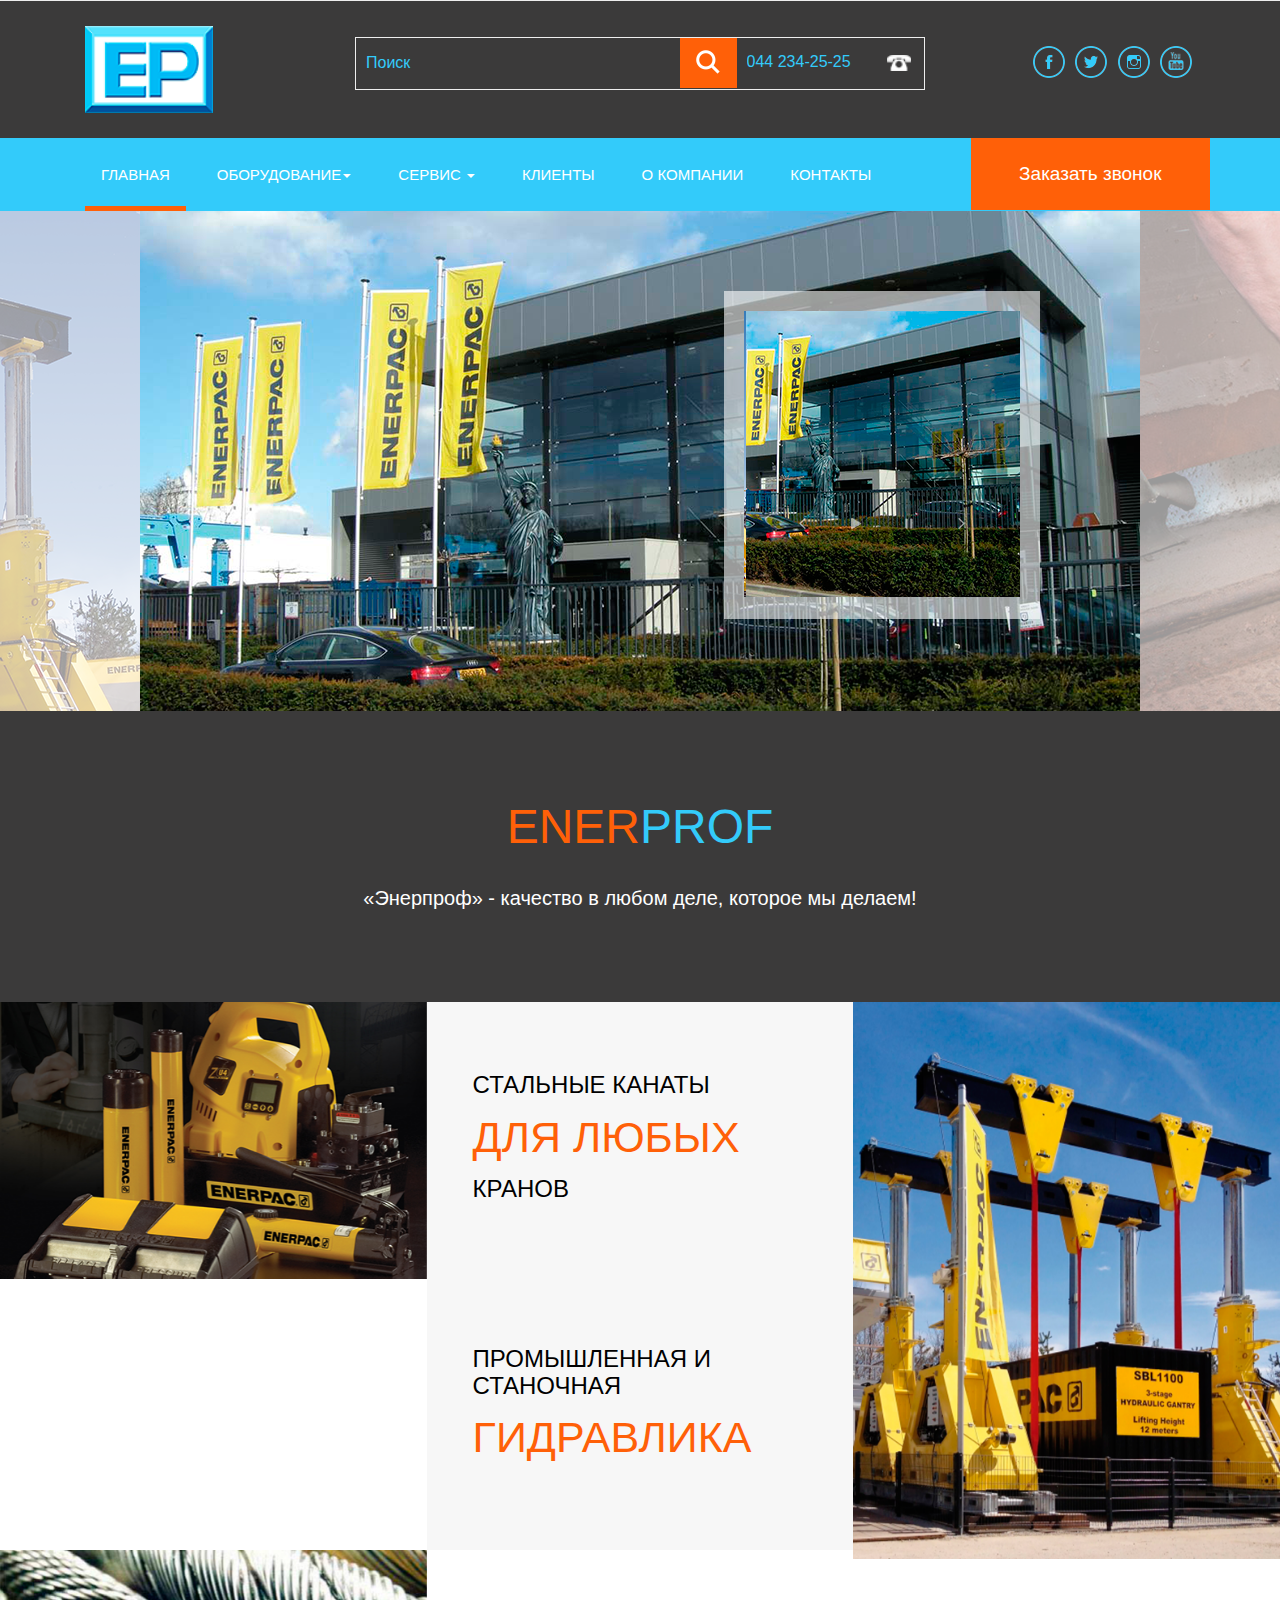
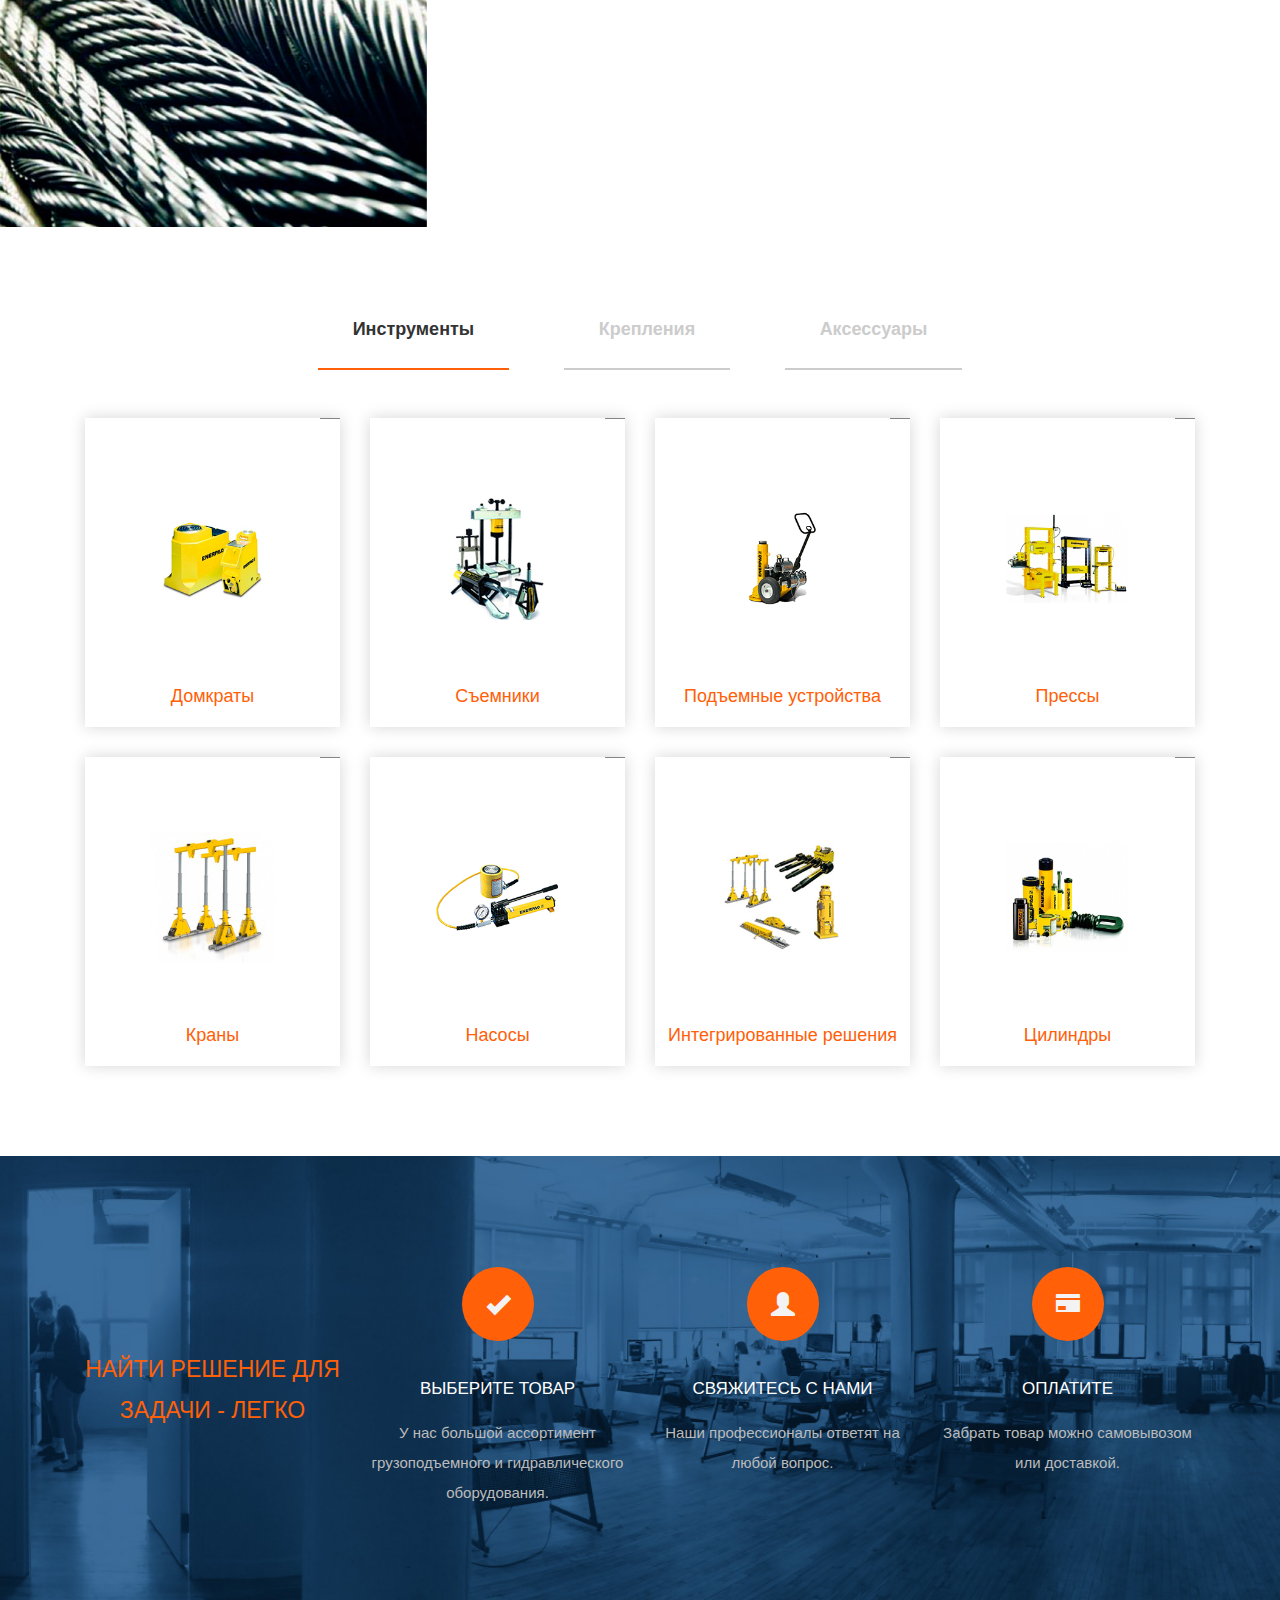
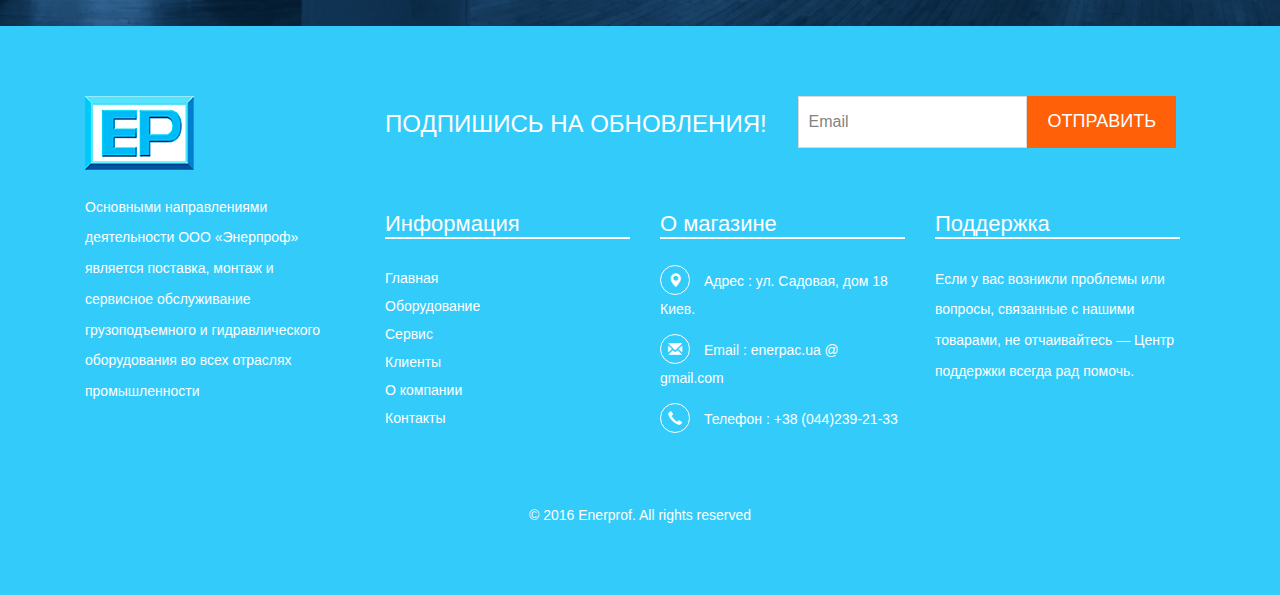
<file: EnerProf/web/index.html>
﻿<!DOCTYPE html>
<html>
<head>
<title>Enerprof</title>
<!-- for-mobile-apps -->
<meta name="viewport" content="width=device-width, initial-scale=1">
<meta http-equiv="Content-Type" content="text/html; charset=utf-8" />

<script type="application/x-javascript"> addEventListener("load", function() { setTimeout(hideURLbar, 0); }, false);
		function hideURLbar(){ window.scrollTo(0,1); } </script>
<!-- //for-mobile-apps -->
<link href="css/bootstrap.css" rel="stylesheet" type="text/css" media="all" />
<!-- pignose css -->
<link href="css/pignose.layerslider.css" rel="stylesheet" type="text/css" media="all" />


<!-- //pignose css -->
<link href="css/style.css" rel="stylesheet" type="text/css" media="all" />
<!-- js -->
<script type="text/javascript" src="js/jquery-2.1.4.min.js"></script>
<!-- //js -->
<!-- cart -->
	<script src="js/simpleCart.min.js"></script>
<!-- cart -->
<!-- for bootstrap working -->
	<script type="text/javascript" src="js/bootstrap-3.1.1.min.js"></script>
<!-- //for bootstrap working -->
<!--<link href='//fonts.googleapis.com/css?family=Montserrat:400,700' rel='stylesheet' type='text/css'>-->
<!--<link href='//fonts.googleapis.com/css?family=Lato:400,100,100italic,300,300italic,400italic,700,900,900italic,700italic' rel='stylesheet' type='text/css'>-->
<script src="js/jquery.easing.min.js"></script>
</head>
<body>
<!-- header -->
<div class="header">
	
</div>
<!-- //header -->
<!-- header-bot -->
<div class="header-bot">
	<div class="container">
		<div class="col-md-3 header-left">
			<h1><a href="index.html"><img src="images/logo_EP.png"></a></h1>
		</div>
		<div class="col-md-6 header-middle">
			<form>
				<div class="search">
					<input type="search" value="Поиск" onfocus="this.value = '';" onblur="if (this.value == '') {this.value = 'Поиск';}" required="">
				</div>
                <div class="sear-sub">
					<input type="submit" value=" ">
				</div>
				<div class="section_room">
					<select id="country" onchange="change_country(this.value)" class="frm-field required">
						<option value="null">044 234-25-25</option>
						<option value="null">044 263-55-55</option>     
						<option value="AX">044 423-25-25</option>
						
					</select>
				</div>
				
				<div class="clearfix"></div>
			</form>
		</div>
		<div class="col-md-3 header-right footer-bottom">
			<ul>
				<!--<li><a href="#" class="use1" data-toggle="modal" data-target="#myModal4"><span>Войти</span></a>-->
					
				</li>
				<li><a class="fb" href="#"></a></li>
				<li><a class="twi" href="#"></a></li>
				<li><a class="insta" href="#"></a></li>
				<li><a class="you" href="#"></a></li>
			</ul>
		</div>
		<div class="clearfix"></div>
	</div>
</div>
<!-- //header-bot -->
<!-- banner -->
<div class="ban-top">
	<div class="container">
		<div class="top_nav_left">
			<nav class="navbar navbar-default">
			  <div class="container-fluid">
				<!-- Brand and toggle get grouped for better mobile display -->
				<div class="navbar-header">
				  <button type="button" class="navbar-toggle collapsed" data-toggle="collapse" data-target="#bs-example-navbar-collapse-1" aria-expanded="false">
					<span class="sr-only">Toggle navigation</span>
					<span class="icon-bar"></span>
					<span class="icon-bar"></span>
					<span class="icon-bar"></span>
				  </button>
				</div>
				<!-- Collect the nav links, forms, and other content for toggling -->
				<div class="collapse navbar-collapse menu--shylock" id="bs-example-navbar-collapse-1">
				  <ul class="nav navbar-nav menu__list">
					<li class="active menu__item menu__item--current"><a class="menu__link" href="index.html">Главная <span class="sr-only">(current)</span></a></li>
					<li class="dropdown menu__item">
						<a href="#" class="dropdown-toggle menu__link" data-toggle="dropdown" role="button" aria-haspopup="true" aria-expanded="false">Оборудование<span class="caret"></span></a>
							<ul class="dropdown-menu multi-column columns-3">
								<div class="row">
									<div class="col-sm-6 multi-gd-img1 multi-gd-text ">
										<a href="services.html"><img src="images/woo2.png" alt=" "/></a>
									</div>
									<div class="col-sm-3 multi-gd-img">
										<ul class="multi-column-dropdown">
											<li><a href="tools.html">Цилиндры</a></li>
											<li><a href="tools.html">Съемники</a></li>
											<li><a href="tools.html">Прессы</a></li>
											<li><a href="tools.html">Насосы</a></li>
											<li><a href="tools.html">Комплектующие</a></li>
											<li><a href="tools.html">Канаты</a></li>
											<li><a href="tools.html">Крюки</a></li>
										</ul>
									</div>
									<div class="col-sm-3 multi-gd-img">
										<ul class="multi-column-dropdown">
											<li><a href="tools.html">Гидравлические инструменты</a></li>
											<li><a href="tools.html">Станочная гидравлика</a></li>
											<li><a href="tools.html">Встроенные решения</a></li>
											<li><a href="tools.html">Гидравлические комплексы</a></li>
											<li><a href="tools.html">Краны</a></li>
											<li><a href="tools.html">Домкраты</a></li>
											<li><a href="tools.html">Цепи</a></li>
										</ul>
									</div>
									<div class="clearfix"></div>
								</div>
							</ul>
					</li>
					<li class="dropdown menu__item">
						<a href="#" class="dropdown-toggle menu__link" data-toggle="dropdown" role="button" aria-haspopup="true" aria-expanded="false">Сервис <span class="caret"></span></a>
							<ul class="dropdown-menu multi-column columns-3">
								<div class="row">
									<div class="col-sm-3 multi-gd-img">
										<ul class="multi-column-dropdown">
											<li><a href="services.html">Цилиндры</a></li>
											<li><a href="services.html">Съемники</a></li>
											<li><a href="services.html">Прессы</a></li>
											<li><a href="services.html">Насосы</a></li>
											<li><a href="services.html">Комплектующие</a></li>
											<li><a href="services.html">Канаты</a></li>
											<li><a href="services.html">Крюки</a></li>
										</ul>
									</div>
									<div class="col-sm-3 multi-gd-img">
										<ul class="multi-column-dropdown">
											<li><a href="services.html">Гидравлические инструменты</a></li>
											<li><a href="services.html">Станочная гидравлика</a></li>
											<li><a href="services.html">Встроенные решения</a></li>
											<li><a href="services.html">Гидравлические комплексы</a></li>
											<li><a href="services.html">Краны</a></li>
											<li><a href="services.html">Домкраты</a></li>
											<li><a href="services.html">Цепи</a></li>
										</ul>
									</div>
									<div class="col-sm-6 multi-gd-img multi-gd-text ">
										<a href="tools.html"><img src="images/woo1.png" alt=" "/></a>
									</div>
									<div class="clearfix"></div>
								</div>
							</ul>
					</li>
					<li class=" menu__item"><a class="menu__link" href="clients.html">Клиенты</a></li>
					<li class=" menu__item"><a class="menu__link" href="about.html">О компании</a></li>
					<li class=" menu__item"><a class="menu__link" href="contact.html">Контакты</a></li>
				  </ul>
				</div>
			  </div>
			</nav>	
		</div>
		<div class="top_nav_right">
			<div class="cart box_1">
				<p><a href="javascript:;" class="simpleCart_empty">Заказать звонок</a></p>	
			</div>	
		</div>
		<div class="clearfix"></div>
	</div>
</div>
<!-- //banner-top -->
<!-- banner -->
<div class="banner-grid">
	<div id="visual">
			<div class="slide-visual">
				<!-- Slide Image Area (1000 x 424) -->
				<ul class="slide-group">
					<li><img class="img-responsive" src="images/ba1.png" alt="Dummy Image" /></li>
					<li><img class="img-responsive" src="images/ba2.png" alt="Dummy Image" /></li>
					<li><img class="img-responsive" src="images/ba3.png" alt="Dummy Image" /></li>
				</ul>

				<!-- Slide Description Image Area (316 x 328) -->
				<div class="script-wrap">
					<ul class="script-group">
						<li><div class="inner-script"><img class="img-responsive" src="images/baa1.png" alt="Dummy Image" /></div></li>
						<li><div class="inner-script"><img class="img-responsive" src="images/baa2.png" alt="Dummy Image" /></div></li>
						<li><div class="inner-script"><img class="img-responsive" src="images/baa3.png" alt="Dummy Image" /></div></li>
					</ul>
					<div class="slide-controller">
						<a href="#" class="btn-prev"><img src="images/btn_prev.png" alt="Prev Slide" /></a>
						<a href="#" class="btn-play"><img src="images/btn_play.png" alt="Start Slide" /></a>
						<a href="#" class="btn-pause"><img src="images/btn_pause.png" alt="Pause Slide" /></a>
						<a href="#" class="btn-next"><img src="images/btn_next.png" alt="Next Slide" /></a>
					</div>
				</div>
                
				<div class="clearfix"></div>
			</div>
			<div class="clearfix"></div>
		</div>
	<script type="text/javascript" src="js/pignose.layerslider.js"></script>
	<script type="text/javascript">
	//<![CDATA[
		$(window).load(function() {
			$('#visual').pignoseLayerSlider({
				play    : '.btn-play',
				pause   : '.btn-pause',
				next    : '.btn-next',
				prev    : '.btn-prev'
			});
		});
	//]]>
	</script>

</div>
<!-- //banner -->
<!-- content -->

<div class="new_arrivals">
	<div class="container">
		<h3><span>ener</span>prof</h3>
		<p>«Энерпроф» - качество в любом деле, которое мы делаем!</p>
        
	</div>
</div>
<!-- //content -->

<!-- content-bottom -->

<div class="content-bottom">
	<div class="col-md-7 content-lgrid">
		<div class="col-sm-6 content-img-left text-center">
			<div class="content-grid-effect slow-zoom vertical">
				<div class="img-box"><img src="images/p1.png" alt="image" class="img-responsive zoom-img"></div>
					<div class="info-box">
						<div class="info-content simpleCart_shelfItem">
									<h4>Гидравлика</h4>
									<span class="separator"></span>
									<p><span class="item_price">Лучшие производители</span></p>
									<span class="separator"></span>
									<a class="item_add hvr-outline-out button2" href="#">Подробнее </a>
						</div>
					</div>
			</div>
		</div>
		<div class="col-sm-6 content-img-right">
			<h3>Стальные канаты<span>для любых</span> кранов</h3>
		</div>
		
		<div class="col-sm-6 content-img-right">
			<h3>Промышленная и Станочная <span> гидравлика</span></h3>
		</div>
		<div class="col-sm-6 content-img-left text-center">
			<div class="content-grid-effect slow-zoom vertical">
				<div class="img-box"><img src="images/p2.png" alt="image" class="img-responsive zoom-img"></div>
					<div class="info-box">
						<div class="info-content simpleCart_shelfItem">
							<h4>Канаты</h4>
							<span class="separator"></span>
							<p><span class="item_price">Гарантия качества</span></p>
							<span class="separator"></span>
							<a class="item_add hvr-outline-out button2" href="#">Подробнее </a>
						</div>
					</div>
			</div>
		</div>
		<div class="clearfix"></div>
	</div>
	<div class="col-md-5 content-rgrid text-center">
		<div class="content-grid-effect slow-zoom vertical">
				<div class="img-box"><img src="images/p3.png" alt="image" class="img-responsive zoom-img"></div>
					<div class="info-box">
						<div class="info-content simpleCart_shelfItem">
									<h4>Краны</h4>
									<span class="separator"></span>
									<p><span class="item_price">Силовая помощь</span></p>
									<span class="separator"></span>
									<a class="item_add hvr-outline-out button2" href="#">Подробнее </a>
						</div>
					</div>
			</div>
	</div>
	<div class="clearfix"></div>
</div>
<!-- //content-bottom -->
<!-- product-nav -->

<div class="product-easy">
	<div class="container">
		
		<script src="js/easyResponsiveTabs.js" type="text/javascript"></script>
		<script type="text/javascript">
							$(document).ready(function () {
								$('#horizontalTab').easyResponsiveTabs({
									type: 'default', //Types: default, vertical, accordion           
									width: 'auto', //auto or any width like 600px
									fit: true   // 100% fit in a container
								});
							});
							
		</script>
		<div class="sap_tabs">
			<div id="horizontalTab" style="display: block; width: 100%; margin: 0px;">
				<ul class="resp-tabs-list">
					<li class="resp-tab-item" aria-controls="tab_item-0" role="tab"><span>Инструменты</span></li> 
					<li class="resp-tab-item" aria-controls="tab_item-1" role="tab"><span>Крепления</span></li> 
					<li class="resp-tab-item" aria-controls="tab_item-2" role="tab"><span>Аксессуары</span></li> 
                    
				</ul>				  	 
				<div class="resp-tabs-container">
					<div class="tab-1 resp-tab-content" aria-labelledby="tab_item-0">
						<div class="col-md-3 product-men">
							<div class="men-pro-item simpleCart_shelfItem">
								<div class="men-thumb-item">
									<img src="images/cat1.png" alt="" class="pro-image-front">
									<img src="images/cat1.png" alt="" class="pro-image-back">
										<div class="men-cart-pro">
											<div class="inner-men-cart-pro">
												<a href="single.html" class="link-product-add-cart">Подробнее</a>
											</div>
										</div>
										<span class="product-new-top"></span>
										
								</div>
								<div class="item-info-product ">
									<h4><a href="single.html">Домкраты</a></h4>							
								</div>
							</div>
						</div>
						<div class="col-md-3 product-men">
							<div class="men-pro-item simpleCart_shelfItem">
								<div class="men-thumb-item">
									<img src="images/cat2.png" alt="" class="pro-image-front">
									<img src="images/cat2.png" alt="" class="pro-image-back">
										<div class="men-cart-pro">
											<div class="inner-men-cart-pro">
												<a href="single.html" class="link-product-add-cart">Подробнее</a>
											</div>
										</div>
										<span class="product-new-top"></span>
										
								</div>
								<div class="item-info-product ">
									<h4><a href="single.html">Съемники</a></h4>
																	
								</div>
							</div>
						</div>
						<div class="col-md-3 product-men">
							<div class="men-pro-item simpleCart_shelfItem">
								<div class="men-thumb-item">
									<img src="images/cat3.png" alt="" class="pro-image-front">
									<img src="images/cat3.png" alt="" class="pro-image-back">
										<div class="men-cart-pro">
											<div class="inner-men-cart-pro">
												<a href="single.html" class="link-product-add-cart">Подробнее</a>
											</div>
										</div>
										<span class="product-new-top"></span>
										
								</div>
								<div class="item-info-product ">
									<h4><a href="single.html">Подъемные устройства</a></h4>
																		
								</div>
							</div>
						</div>
						<div class="col-md-3 product-men">
							<div class="men-pro-item simpleCart_shelfItem">
								<div class="men-thumb-item">
									<img src="images/cat4.png" alt="" class="pro-image-front">
									<img src="images/cat4.png" alt="" class="pro-image-back">
										<div class="men-cart-pro">
											<div class="inner-men-cart-pro">
												<a href="single.html" class="link-product-add-cart">Подробнее</a>
											</div>
										</div>
										<span class="product-new-top"></span>
										
								</div>
								<div class="item-info-product ">
									<h4><a href="single.html">Прессы</a></h4>
																	
								</div>
							</div>
						</div>
						<div class="col-md-3 product-men yes-marg">
							<div class="men-pro-item simpleCart_shelfItem">
								<div class="men-thumb-item">
									<img src="images/cat5.png" alt="" class="pro-image-front">
									<img src="images/cat5.png" alt="" class="pro-image-back">
										<div class="men-cart-pro">
											<div class="inner-men-cart-pro">
												<a href="single.html" class="link-product-add-cart">Подробнее</a>
											</div>
										</div>
										<span class="product-new-top"></span>
										
								</div>
								<div class="item-info-product ">
									<h4><a href="single.html">Краны</a></h4>
																		
								</div>
							</div>
						</div>
						<div class="col-md-3 product-men yes-marg">
							<div class="men-pro-item simpleCart_shelfItem">
								<div class="men-thumb-item">
									<img src="images/cat6.png" alt="" class="pro-image-front">
									<img src="images/cat6.png" alt="" class="pro-image-back">
										<div class="men-cart-pro">
											<div class="inner-men-cart-pro">
												<a href="single.html" class="link-product-add-cart">Подробнее</a>
											</div>
										</div>
										<span class="product-new-top"></span>
										
								</div>
								<div class="item-info-product ">
									<h4><a href="single.html">Насосы</a></h4>
																		
								</div>
							</div>
						</div>
						<div class="col-md-3 product-men yes-marg">
							<div class="men-pro-item simpleCart_shelfItem">
								<div class="men-thumb-item">
									<img src="images/cat7.png" alt="" class="pro-image-front">
									<img src="images/cat7.png" alt="" class="pro-image-back">
										<div class="men-cart-pro">
											<div class="inner-men-cart-pro">
												<a href="single.html" class="link-product-add-cart">Подробнее</a>
											</div>
										</div>
										<span class="product-new-top"></span>
										
								</div>
								<div class="item-info-product ">
									<h4><a href="single.html">Интегрированные решения</a></h4>
																		
								</div>
							</div>
						</div>
						<div class="col-md-3 product-men yes-marg">
							<div class="men-pro-item simpleCart_shelfItem">
								<div class="men-thumb-item">
									<img src="images/cat8.png" alt="" class="pro-image-front">
									<img src="images/cat8.png" alt="" class="pro-image-back">
										<div class="men-cart-pro">
											<div class="inner-men-cart-pro">
												<a href="single.html" class="link-product-add-cart">Подробнее</a>
											</div>
										</div>
										<span class="product-new-top"></span>
										
								</div>
								<div class="item-info-product ">
									<h4><a href="single.html">Цилиндры</a></h4>
																	
								</div>
							</div>
						</div>
						
						<div class="clearfix"></div>
					</div>
                    
                    <!-----------------------------------Second section---------------------------->
					<div class="tab-1 resp-tab-content" aria-labelledby="tab_item-1">
						<div class="col-md-3 product-men">
							<div class="men-pro-item simpleCart_shelfItem">
								<div class="men-thumb-item">
									<img src="images/cat1.png" alt="" class="pro-image-front">
									<img src="images/cat1.png" alt="" class="pro-image-back">
										<div class="men-cart-pro">
											<div class="inner-men-cart-pro">
												<a href="single.html" class="link-product-add-cart">Подробнее</a>
											</div>
										</div>
										<span class="product-new-top"></span>
										
								</div>
								<div class="item-info-product ">
									<h4><a href="single.html">Домкраты</a></h4>							
								</div>
							</div>
						</div>
						<div class="col-md-3 product-men">
							<div class="men-pro-item simpleCart_shelfItem">
								<div class="men-thumb-item">
									<img src="images/cat2.png" alt="" class="pro-image-front">
									<img src="images/cat2.png" alt="" class="pro-image-back">
										<div class="men-cart-pro">
											<div class="inner-men-cart-pro">
												<a href="single.html" class="link-product-add-cart">Подробнее</a>
											</div>
										</div>
										<span class="product-new-top"></span>
										
								</div>
								<div class="item-info-product ">
									<h4><a href="single.html">Съемники</a></h4>
																	
								</div>
							</div>
						</div>
						<div class="col-md-3 product-men">
							<div class="men-pro-item simpleCart_shelfItem">
								<div class="men-thumb-item">
									<img src="images/cat3.png" alt="" class="pro-image-front">
									<img src="images/cat3.png" alt="" class="pro-image-back">
										<div class="men-cart-pro">
											<div class="inner-men-cart-pro">
												<a href="single.html" class="link-product-add-cart">Подробнее</a>
											</div>
										</div>
										<span class="product-new-top"></span>
										
								</div>
								<div class="item-info-product ">
									<h4><a href="single.html">Подъемные устройства</a></h4>
																		
								</div>
							</div>
						</div>
						<div class="col-md-3 product-men">
							<div class="men-pro-item simpleCart_shelfItem">
								<div class="men-thumb-item">
									<img src="images/cat4.png" alt="" class="pro-image-front">
									<img src="images/cat4.png" alt="" class="pro-image-back">
										<div class="men-cart-pro">
											<div class="inner-men-cart-pro">
												<a href="single.html" class="link-product-add-cart">Подробнее</a>
											</div>
										</div>
										<span class="product-new-top"></span>
										
								</div>
								<div class="item-info-product ">
									<h4><a href="single.html">Прессы</a></h4>
																	
								</div>
							</div>
						</div>
						<div class="col-md-3 product-men yes-marg">
							<div class="men-pro-item simpleCart_shelfItem">
								<div class="men-thumb-item">
									<img src="images/cat5.png" alt="" class="pro-image-front">
									<img src="images/cat5.png" alt="" class="pro-image-back">
										<div class="men-cart-pro">
											<div class="inner-men-cart-pro">
												<a href="single.html" class="link-product-add-cart">Подробнее</a>
											</div>
										</div>
										<span class="product-new-top"></span>
										
								</div>
								<div class="item-info-product ">
									<h4><a href="single.html">Краны</a></h4>
																		
								</div>
							</div>
						</div>
						<div class="col-md-3 product-men yes-marg">
							<div class="men-pro-item simpleCart_shelfItem">
								<div class="men-thumb-item">
									<img src="images/cat6.png" alt="" class="pro-image-front">
									<img src="images/cat6.png" alt="" class="pro-image-back">
										<div class="men-cart-pro">
											<div class="inner-men-cart-pro">
												<a href="single.html" class="link-product-add-cart">Подробнее</a>
											</div>
										</div>
										<span class="product-new-top"></span>
										
								</div>
								<div class="item-info-product ">
									<h4><a href="single.html">Насосы</a></h4>
																		
								</div>
							</div>
						</div>
						
						
						<div class="clearfix"></div>						
					</div>
                    
                    <!-------------------------Third Section----------------------------------->
					<div class="tab-1 resp-tab-content" aria-labelledby="tab_item-2">
						
						<div class="col-md-3 product-men">
							<div class="men-pro-item simpleCart_shelfItem">
								<div class="men-thumb-item">
									<img src="images/cat3.png" alt="" class="pro-image-front">
									<img src="images/cat3.png" alt="" class="pro-image-back">
										<div class="men-cart-pro">
											<div class="inner-men-cart-pro">
												<a href="single.html" class="link-product-add-cart">Подробнее</a>
											</div>
										</div>
										<span class="product-new-top"></span>
										
								</div>
								<div class="item-info-product ">
									<h4><a href="single.html">Подъемные устройства</a></h4>
																		
								</div>
							</div>
						</div>
						<div class="col-md-3 product-men">
							<div class="men-pro-item simpleCart_shelfItem">
								<div class="men-thumb-item">
									<img src="images/cat4.png" alt="" class="pro-image-front">
									<img src="images/cat4.png" alt="" class="pro-image-back">
										<div class="men-cart-pro">
											<div class="inner-men-cart-pro">
												<a href="single.html" class="link-product-add-cart">Подробнее</a>
											</div>
										</div>
										<span class="product-new-top"></span>
										
								</div>
								<div class="item-info-product ">
									<h4><a href="single.html">Прессы</a></h4>
																	
								</div>
							</div>
						</div>
						<div class="col-md-3 product-men ">
							<div class="men-pro-item simpleCart_shelfItem">
								<div class="men-thumb-item">
									<img src="images/cat5.png" alt="" class="pro-image-front">
									<img src="images/cat5.png" alt="" class="pro-image-back">
										<div class="men-cart-pro">
											<div class="inner-men-cart-pro">
												<a href="single.html" class="link-product-add-cart">Подробнее</a>
											</div>
										</div>
										<span class="product-new-top"></span>
										
								</div>
								<div class="item-info-product ">
									<h4><a href="single.html">Краны</a></h4>
																		
								</div>
							</div>
						</div>
						<div class="col-md-3 product-men ">
							<div class="men-pro-item simpleCart_shelfItem">
								<div class="men-thumb-item">
									<img src="images/cat6.png" alt="" class="pro-image-front">
									<img src="images/cat6.png" alt="" class="pro-image-back">
										<div class="men-cart-pro">
											<div class="inner-men-cart-pro">
												<a href="single.html" class="link-product-add-cart">Подробнее</a>
											</div>
										</div>
										<span class="product-new-top"></span>
										
								</div>
								<div class="item-info-product ">
									<h4><a href="single.html">Насосы</a></h4>
																		
								</div>
							</div>
						</div>
						<div class="col-md-3 product-men yes-marg">
							<div class="men-pro-item simpleCart_shelfItem">
								<div class="men-thumb-item">
									<img src="images/cat7.png" alt="" class="pro-image-front">
									<img src="images/cat7.png" alt="" class="pro-image-back">
										<div class="men-cart-pro">
											<div class="inner-men-cart-pro">
												<a href="single.html" class="link-product-add-cart">Подробнее</a>
											</div>
										</div>
										<span class="product-new-top"></span>
										
								</div>
								<div class="item-info-product ">
									<h4><a href="single.html">Интегрированные решения</a></h4>
																		
								</div>
							</div>
						</div>
						<div class="col-md-3 product-men yes-marg">
							<div class="men-pro-item simpleCart_shelfItem">
								<div class="men-thumb-item">
									<img src="images/cat8.png" alt="" class="pro-image-front">
									<img src="images/cat8.png" alt="" class="pro-image-back">
										<div class="men-cart-pro">
											<div class="inner-men-cart-pro">
												<a href="single.html" class="link-product-add-cart">Подробнее</a>
											</div>
										</div>
										<span class="product-new-top"></span>
										
								</div>
								<div class="item-info-product ">
									<h4><a href="single.html">Цилиндры</a></h4>							
								</div>
							</div>
						</div>
						
						</div>
						<div class="clearfix"></div>	
                     
					</div>	
				</div>	
			</div>
		</div>
	</div>
</div>
<!-- //product-nav -->

<div class="coupons">
	<div class="container">
		<div class="coupons-grids text-center">
			<div class="col-md-3 coupons-gd">
				<h3>Найти решение для задачи - легко</h3>
			</div>
            <div class="col-md-3 coupons-gd">
				<span class="glyphicon glyphicon-ok" aria-hidden="true"></span>
				<h4>Выберите товар</h4>
				<p>У нас большой ассортимент грузоподъемного и гидравлического оборудования.</p>
			</div>
			<div class="col-md-3 coupons-gd">
				<span class="glyphicon glyphicon-user" aria-hidden="true"></span>
				<h4>Свяжитесь с нами</h4>
				<p>Наши профессионалы ответят на любой вопрос.</p>
			</div>
			<div class="col-md-3 coupons-gd">
				<span class="glyphicon glyphicon-credit-card" aria-hidden="true"></span>
				<h4>Оплатите</h4>
				<p>Забрать товар можно самовывозом или доставкой.</p>
			</div>
			<div class="clearfix"> </div>
		</div>
	</div>
</div>
<!-- footer -->
<div class="footer">
	<div class="container">
		<div class="col-md-3 footer-left">
			<h2><a href="index.html"><img src="images/logo_EP.png" alt=" " /></a></h2>
			<p>Основными направлениями деятельности ООО «Энерпроф» является поставка, монтаж и сервисное обслуживание грузоподъемного и гидравлического оборудования во всех отраслях промышленности</p>
		</div>
		<div class="col-md-9 footer-right">
			<div class="col-sm-6 newsleft">
				<h3>ПОДПИШИСЬ НА ОБНОВЛЕНИЯ!</h3>
			</div>
			<div class="col-sm-6 newsright">
				<form>
					<input type="text" value="Email" onfocus="this.value = '';" onblur="if (this.value == '') {this.value = 'Email';}" required="">
					<input type="submit" value="Отправить">
				</form>
			</div>
			<div class="clearfix"></div>
			<div class="sign-grds">
				<div class="col-md-4 sign-gd">
					<h4>Информация</h4>
					<ul>
						<li><a href="index.html">Главная</a></li>
						<li><a href="services.html">Оборудование</a></li>
						<li><a href="tools.html">Сервис</a></li>
						<li><a href="clients.html">Клиенты</a></li>
						<li><a href="about.html">О компании</a></li>
						<li><a href="contact.html">Контакты</a></li>
					</ul>
				</div>
				
				<div class="col-md-4 sign-gd-two">
					<h4>О магазине</h4>
					<ul>
						<li><i class="glyphicon glyphicon-map-marker" aria-hidden="true"></i>Адрес : ул. Садовая, дом 18 <span>Киев.</span></li>
						<li><i class="glyphicon glyphicon-envelope" aria-hidden="true"></i>Email : <a href="enerpac.ua@gmail.com">enerpac.ua @ gmail.com</a></li>
						<li><i class="glyphicon glyphicon-earphone" aria-hidden="true"></i>Телефон : +38 (044)239-21-33 </li>
					</ul>
				</div>
				<div class="col-md-4 sign-gd flickr-post">
					<h4>Поддержка</h4>
                    <p> Если у вас возникли проблемы или вопросы, связанные с нашими товарами, не отчаивайтесь — Центр поддержки всегда рад помочь.</p>
				</div>
				<div class="clearfix"></div>
			</div>
		</div>
		<div class="clearfix"></div>
		<p class="copy-right">&copy 2016 Enerprof. All rights reserved </p>
	</div>
</div>
<!-- //footer -->
</body>
</html>
</file>
<file: EnerProf/web/css/pignose.layerslider.css>
.pignose-layerslider {
	display: block;
	width: 100%;
	margin: 0 auto;
	overflow: hidden;
}

.pignose-layerslider,
.pignose-layerslider * {
	box-sizing: content-box;
	-o-box-sizing: content-box;
	-moz-box-sizing: content-box;
	-webkit-box-sizing: content-box;
}

.pignose-layerslider .slide-visual {
	width: 1000px;
	height: 500px;
	margin: 0 auto;
	position: relative;
}

.pignose-layerslider .slide-visual .slide_tint {
	position: absolute;
	top: 0;
	z-index: 50;
	width: 2000px;
	height: 100%;
	background-color: #ffffff;
	opacity: .6;
	filter: alpha(opacity=60);
	-ms-filter: alpha(opacity=60);
}

.pignose-layerslider .slide-visual .slide_tint.left {
	right: 1000px;
}

.pignose-layerslider .slide-visual .slide_tint.right {
	left: 1000px;
}

.pignose-layerslider .slide-visual .slide-group {
	margin: 0;
	padding: 0;
	list-style: none;
}

.pignose-layerslider .slide-visual .script-wrap {
	width: 276px;
	height: 288px;
	padding: 20px;
	position: absolute;
	top: 80px;
	right: 100px;
}

.pignose-layerslider .slide-visual .script-wrap .script-inner {
	overflow: hidden;
	position: relative;
}

.pignose-layerslider .slide-visual .script-wrap .script-tint {
	width: 100%;
	height: 100%;
	position: absolute;
	left: 0;
	top: 0;
	background-color: #ffffff;
	opacity: .6;
	filter: alpha(opacity=60);
	-ms-filter: alpha(opacity=60);
}

.pignose-layerslider .slide-visual .script-wrap .slide-pagination {
	width: 100%;
	*width: 84px;
	position: absolute;
	left: 0;
	*left: 50%;
	*margin-left: -62px;
	bottom: 0;
	padding: 40px 20px;
	z-index: 60;
	text-align: center;
	box-sizing: border-box;
	-moz-box-sizing: border-box;
	-webkit-box-sizing: border-box;
}

.pignose-layerslider .slide-visual .script-wrap .slide-pagination .btn-page {
	display: inline-block;
	*display: block;
	*float: left;
	width: 8px;
	height: 8px;
	margin: 0 2px;
	border-radius: 50%;
	border: 1px solid #ffffff;
	text-indent: -10000px;
	overflow: hidden;
	-moz-transition: background-color .3s ease;
	-webkit-transition: background-color .3s ease;
	-o-transition: background-color .3s ease;
	transition: background-color .3s ease;
}
.pignose-layerslider .slide-visual .script-wrap .slide-pagination .btn-page:hover,
.pignose-layerslider .slide-visual .script-wrap .slide-pagination .btn-page:focus {
	background-color: #ffffff;
}

.pignose-layerslider .slide-visual .script-wrap .slide-pagination .btn-page.on {
	background-color: #ffffff;
}

.pignose-layerslider .slide-visual .script-wrap .slide-controller {
	position: absolute;
	left: 0;
	bottom: 84px;
	width: 100%;
	text-align: center;
	z-index: 60;
}

.pignose-layerslider .slide-visual .script-wrap .slide-controller a {
	display: inline-block;
	margin: 0 20px;
	opacity: .6;
	filter: alpha(opacity=60);
	-ms-filter: alpha(opacity=60);
	-moz-transition: opacity .3s ease;
	-webkit-transition: opacity .3s ease;
	-o-transition: opacity .3s ease;
	transition: opacity .3s ease;
}

.pignose-layerslider .slide-visual .script-wrap .slide-controller a:focus,
.pignose-layerslider .slide-visual .script-wrap .slide-controller a:hover {
	opacity: 1;
	filter: alpha(opacity=100);
	-ms-filter: alpha(opacity=100);
}

.pignose-layerslider .slide-visual .script-wrap .script-group {
	margin: 0;
	padding: 0;
	position: relative;
	list-style: none;
	z-index: 50;
	overflow: hidden;
}

.pignose-layerslider .slide-visual .script-wrap .script-group li {
	float: left;
}
</file>
<file: EnerProf/web/css/style.css>
html, body{
	margin:0;
	font-size: 100%;
	font-family: 'Lato', sans-serif;
	background: #fff;
}
body a {
	text-decoration:none;
	transition:0.5s all;
	-webkit-transition:0.5s all;
	-moz-transition:0.5s all;
	-o-transition:0.5s all;
	-ms-transition:0.5s all;
}
a:hover{
 text-decoration:none;
}
input[type="button"],input[type="submit"]{
	transition:0.5s all;
	-webkit-transition:0.5s all;
	-moz-transition:0.5s all;
	-o-transition:0.5s all;
	-ms-transition:0.5s all;
}

h1,h2,h3,h4,h5,h6{
	margin:0;
	font-family: 'Montserrat', sans-serif;
}	
p{
	margin:0;
}
ul{
	margin:0;
	padding:0;
}
label{
	margin:0;
}
/*-- header --*/
.header {
    border-bottom: 1px solid #eee;

}
.header ul li {
    display: inline-block;
    width: 33%;
    text-align: center;
	color:#848484;
	font-size:16px;
    padding: 12px 0;
}
.header ul li:nth-child(2) {
    border-left: 1px solid #eee;
    border-right: 1px solid #eee;	
}
.header ul li a {
	color:#848484;
	text-decoration:none;
}
.header ul li span {
    margin-right: 12px;
    top: 2px;
    color: #fda30e;
}
.header ul li:nth-child(3) {
    text-align: right;
}
.header ul li:nth-child(1) {
    text-align: left;
}
.header-right {
    text-align: right;
}
.header-left{
    text-align: left;	
}
/*-- //header --*/

/*-- header-bot --*/
.header-left img {
    width: 50%;
}
.header-middle {
    margin-top: 11px;
}
.header-bot {
    padding: 25px 0;
    background-color: #3b3a3a;
}
.header-right ul li{
	display:inline-block;
	margin:0 3px;
}
.header-right ul li a{
	width:32px;
	height:32px;
	display:block;
}
.header-right ul li a.use1{
	background:url(../images/img-sp.png) no-repeat -133px -1px;
}
.header-right ul li a.use1:hover {
    transform: inherit;
}

.header-right ul li a.fb{
	background:url(../images/img-sp.png) no-repeat 0px 0px;
}
.header-right ul li a.twi{
	background:url(../images/img-sp.png) no-repeat -33px 0px;
}
.header-right ul li a.insta{
	background:url(../images/img-sp.png) no-repeat -100px 0px;
}
.header-right ul li a.you{
	background:url(../images/img-sp.png) no-repeat -66px 0px;
}
.header-middle input[type="search"] {
    outline: none;
    border: none;
    width: 100%;
    padding: 14px 10px;
    color: #33cbfa;
    font-size: 16px;
    /*border-right: 1px solid #eee;*/
    background-color: #3b3a3a;
}
.section_room select {
    padding: 13px 10px;
    width: 100%;
    font-weight: normal;
    background: none;
    border: none;
    color: #33cbfa;
    outline: none;
    font-size: 16px;
    margin-bottom: 0;
    background: url(../images/call_icon.png) no-repeat 92% center #3b3a3a;
    background-size: 13% !important;
    -webkit-appearance: none;
}
.header-middle form input[type="submit"]{
    background: url(../images/search.png) no-repeat 4px 0px #ff6008;
    width: 100%;
    height: 50px;
    border: none;
    padding: 0;
    border:none;
	outline:none;
}
.search {
    float: left;
    width: 57%;
}
.section_room{
    float: right;
    width: 33%;	
}
.sear-sub{
    float: left;
    width: 10%;		
}
.header-middle {
    border: 1px solid #eee;
	padding:0;
}
.header-right ul {
    margin-top: 20px;
}
.section_room select option {
    line-height: 1.8em;
}
/* Icons */
.footer-bottom a {

}

/* pop-up text */
.footer-bottom a span {
    color: #fff;
    position: absolute;
    bottom: 0;
    width: 19%;
    left: 59px;
    text-align: center;
    right: -25px;
    padding: 2px 0px;
    font-size: 1em;
    border-radius: 2px;
    background: #ff6008;
    visibility: hidden;
    opacity: 0;
    -o-transition: all .5s cubic-bezier(0.68, -0.55, 0.265, 1.55);
    -webkit-transition: all .5s cubic-bezier(0.68, -0.55, 0.265, 1.55);
    -moz-transition: all .5s cubic-bezier(0.68, -0.55, 0.265, 1.55);
    transition: all .5s cubic-bezier(0.68, -0.55, 0.265, 1.55);
}

/* pop-up text arrow */

.footer-bottom a span:before {
    content: '';
    width: 0;
    height: 0;
    border-left: 5px solid transparent;
    border-right: 5px solid transparent;
    border-top: 5px solid #FDA30E;
    position: absolute;
    bottom: -4px;
    left: 21px;
}
.footer-bottom a:hover span {
    bottom: 41px;
    visibility: visible;
    opacity: 1;
}

/*-- //header-bot --*/
/*-- banner-top --*/
.ban-top{
	background:#33cbfa;
    padding: 0px 0;
}
.dropdown-menu.columns-3 {
    min-width: 700px;
    padding: 30px 30px;
}
.multi-gd-img img{
	width:100%;
}
/*-- nav-bar --*/
.navbar-default {
    background: none;
    border: none;
    min-height: inherit;
    margin: 0;
    float: left;
}
.navbar-default .navbar-nav > .active > a, .navbar-default .navbar-nav > .active > a:hover, .navbar-default .navbar-nav > .active > a:focus {
    background: none;
}
.navbar-default .navbar-nav > .open > a, .navbar-default .navbar-nav > .open > a:hover, .navbar-default .navbar-nav > .open > a:focus {
    color: #555;
    background: none;
}
.navbar-nav > li {
    margin: 0 15px 0 0;
}
.navbar-nav > li > a {
    padding: 26px 16px;
}
.navbar-collapse {
    padding-right: 0;
    padding-left: 0;
}
.navbar-nav > li > a {
    line-height: inherit;
}

/*-- //nav-bar --*/
/* Common styles for all menus */

.menu__list {
	position: relative;
	display: -webkit-flex;
	display: flex;
	-webkit-flex-wrap: wrap;
	flex-wrap: wrap;
	margin: 0;
	padding: 0;
	list-style: none;
}

.menu__item {
	display: block;
	margin: 0em 0;
}

.menu__link {
	font-size: 1.05em;
	font-weight: bold;
	display: block;
	padding: 1em;
	cursor: pointer;
	-webkit-user-select: none;
	-moz-user-select: none;
	-ms-user-select: none;
	user-select: none;
	-webkit-touch-callout: none;
	-khtml-user-select: none;
	-webkit-tap-highlight-color: rgba(0, 0, 0, 0);
}

.menu__link:hover,
.menu__link:focus {
	outline: none;
}

/* Individual styles */
.menu--shylock .menu__link {
	position: relative;
    margin: 0;
	color: #b5b5b5;
	-webkit-transition: color 0.4s;
	transition: color 0.4s;
}

.menu--shylock .menu__item--current .menu__link,
.menu--shylock .menu__item--current .menu__link:hover,
.menu--shylock .menu__item--current .menu__link:focus {
	color: #d94f5c;
}

.menu--shylock .menu__item--current .menu__link::after,
.menu--shylock .menu__item--current .menu__link::before {
	-webkit-transform: scale3d(1, 1, 1);
	transform: scale3d(1, 1, 1);
}

.menu--shylock .menu__item--current .menu__link::before {
	-webkit-transition-delay: 0s;
	transition-delay: 0s;
}

.menu--shylock .menu__link:hover,
.menu--shylock .menu__link:focus {
	color: #b5b5b5;
}

.menu--shylock .menu__link:hover::before,
.menu--shylock .menu__link:focus::before {
	-webkit-transform: scale3d(1, 1, 1);
	transform: scale3d(1, 1, 1);
	-webkit-transition-delay: 0s;
	transition-delay: 0s;
}

.menu--shylock .menu__link::before,
.menu--shylock .menu__link::after {
	content: '';
	position: absolute;
	bottom: 0px;
	left: 0;
	width: 100%;
	height: 5px;
	-webkit-transform: scale3d(0, 1, 1);
	transform: scale3d(0, 1, 1);
	-webkit-transform-origin: center left;
	transform-origin: center left;
	-webkit-transition: transform 0.4s cubic-bezier(0.22, 0.61, 0.36, 1);
	transition: transform 0.4s cubic-bezier(0.22, 0.61, 0.36, 1);
}

.menu--shylock .menu__link::before {
	background: #ff6008;;
	-webkit-transition-delay: 0.4s;
	transition-delay: 0.4s;
}
.menu__link: hover{
    background-color: #ff6008;
    
}
.menu--shylock .menu__link::after {
	background: #ff6008;;
}
a.menu__link {
    color: #fff !important;
    font-size: 15px;
    font-weight: normal;
    text-transform: uppercase;
}
/*-- //left nav --*/
.top_nav_right {
    float: right;
    width: 21%;
}
.box_1 {
    background: #ff6008;
    padding: 15px 22px;
    text-align: center;
}
.box_1:hover {
    background: #33cbfa;
    transition: 0.5s all;
    -webkit-transition: 0.5s all;
    -moz-transition: 0.5s all;
    -o-transition: 0.5s all;
    -ms-transition: 0.5s all; 
}
.box_1 h3 {
    color: #fff;
    font-size: 1em;
    margin: 0;
	text-decoration:none;
    margin: 0 0 7px 0;
}
.total i {
    top: 2px;
    left: -5px;
}

.box_1 p {
	margin: 0;
    color: #999;
    font-size: 14px;
}
.box_1 a:hover{
    color: #ff6008;
    -webkit-transition: 0.5s all;
    -moz-transition: 0.5s all;
    -o-transition: 0.5s all;
    -ms-transition: 0.5s all; 
}
a.simpleCart_empty {
    color: #fff;
    font-size: 19px;
    text-decoration: none;
    text-align: center;
    display: block;
    padding: 4%;
}
.header-right ul li a:hover {
    transform: rotateY(360deg);
}
/*-- //banner-top --*/
/*-- banner --*/
	
/*-- Slider Part starts Here --*/
#slider3,#slider4  {
  box-shadow: none;
  -moz-box-shadow: none;
  -webkit-box-shadow: none;
  margin: 0 auto;
}
.rslides_tabs {
  list-style: none;
  padding: 0;
  background: rgba(0,0,0,.25);
  box-shadow: 0 0 1px rgba(255,255,255,.3), inset 0 0 5px rgba(0,0,0,1.0);
  -moz-box-shadow: 0 0 1px rgba(255,255,255,.3), inset 0 0 5px rgba(0,0,0,1.0);
  -webkit-box-shadow: 0 0 1px rgba(255,255,255,.3), inset 0 0 5px rgba(0,0,0,1.0);
  font-size: 18px;
  list-style: none;
  margin: 0 auto 50px;
  max-width: 540px;
  padding: 10px 0;
  text-align: center;
  width: 100%;
}
.rslides_tabs li {
  display: inline;
  margin-right: 1px;
}
.rslides_tabs a {
  width: auto;
  line-height: 20px;
  padding: 9px 20px;
  height: auto;
  background: transparent;
  display: inline;
}
.rslides_tabs li:first-child {
  margin-left: 0;
}
.rslides_tabs .rslides_here a {
  background: rgba(255,255,255,.1);
  color: #fff;
  font-weight: bold;
}
.events {
  list-style: none;
}
.callbacks_container {
  position: relative;
  float: left;
  width: 100%;
}
.callbacks {
  position: relative;
  list-style: none;
  overflow: hidden;
  width: 100%;
  padding: 0;
  margin: 0;
}
.callbacks li {
  position: absolute;
  width: 100%;
  left: 0;
  top: 0;
}
.callbacks img {
  position: relative;
  z-index: 1;
  height: auto;
  border: 0;
}
.callbacks .caption {
	display: block;
	position: absolute;
	z-index: 2;
	font-size: 20px;
	text-shadow: none;
	color: #fff;
	left: 0;
	right: 0;
	padding: 10px 20px;
	margin: 0;
	max-width: none;
	top: 10%;
	text-align: center;
}
.callbacks_nav {
  	position: absolute;
	-webkit-tap-highlight-color: rgba(0,0,0,0);
	top: 61%;
	left: 0;
	opacity: 0.7;
	z-index: 3;
	text-indent: -9999px;
	overflow: hidden;
	text-decoration: none;
	height: 62px;
	width: 45px;
	margin-top: -65px;
}
.callbacks_nav:active {
  opacity: 1.0;
}
a.callbacks_nav.callbacks1_nav.prev {
	background: transparent url("../images/themes.png") no-repeat 0px 0px;
  left: -3.1%;
}
.callbacks_nav.next {
	background: transparent url("../images/themes.png") no-repeat -46px 0px;
  left: 100%;
}
#slider3-pager a,#slider4-pager a  {
  display: inline-block;
}
#slider3-pager span,#slider4-pager span{
}
#slider3-pager span,#slider4-pager span{
	width:100px;
	height:15px;
	background:#fff;
	display:inline-block;
	border-radius:30em;
	opacity:0.6;
}
#slider3-pager .rslides_here a ,#slider4-pager .rslides_here a {
  background: #FFF;
  border-radius:30em;
  opacity:1;
}
#slider3-pager a ,#slider4-pager a {
  padding: 0;
}
#slider3-pager li, #slider4-pager li{
	display:inline-block;
}
.rslides {
  position: relative;
  list-style: none;
  overflow: hidden;
  width: 100%;
  padding: 0;
  margin: 0;
}
.rslides li {
  -webkit-backface-visibility: hidden;
  position: absolute;
  display: none;
  width: 100%;
  left: 0;
  top: 0;
}
.rslides li{
  position: relative;
  display: block;
}

.callbacks_tabs{
    list-style: none;
    position: absolute;
    top: 84%;
    z-index: 999;
    left: 40%;
    padding: 0;
    margin: 0;
}
ul.callbacks_tabs.callbacks2_tabs {
top: 73%;
left:46%;
}
.slider-top{
	text-align: center;
	padding:10em 0;
}
.slider-top h1{
	font-weight:700;
	font-size:48px;
	color:#010101;
}
.slider-top p{
	font-weight:400;
	font-size:20px;
	padding:1em 7em;
	color:#010101;
}
.slider-top ul.social-slide{
	display:inline-flex;
	margin: 0px;
	padding: 0px;
}
ul.social-slide li i{
	width:70px;
	height:74px;
	background:url(../images/img-resources.png)no-repeat;
	display: inline-block;
	margin:0px 15px;
}
ul.social-slide li i.win{
	background-position:-6px 0px;
}
ul.social-slide li i.android{
	background-position:-110px 0px;
}
ul.social-slide li i.mac{
	background-position:-215px 0px;
}
.callbacks_tabs li{
	display: inline-block;
}


.callbacks_tabs a{
 visibility: hidden;
}
.callbacks_tabs a:after {
  content: "\f111";
  font-size:0;
  font-family: FontAwesome;
  visibility: visible;
  display: block;
    height: 5px;
    width: 35px;
  display:inline-block;
  background: #ffffff;
  border-radius: 30px;
  -webkit-border-radius: 30px;
  -moz-border-radius: 30px;
  -o-border-radius: 30px;
  -ms-border-radius: 30px;
}
.callbacks_here a:after{
	background: #FDA30E;	
}
a.callbacks_nav.callbacks2_nav.prev {
background: transparent url("../images/2.png") no-repeat left top;
width:23px;
height:23px;
}
a.callbacks_nav.callbacks2_nav.next{
background: transparent url("../images/2.png") no-repeat -29px 0px;
width:23px;
height:23px;
}
a.callbacks_nav.callbacks2_nav.prev {
left: 86% !important;
top: 9%;
}
a.callbacks_nav.callbacks2_nav.next {
right: 0% !important;
top: 9%;
}
/*-- Slider part Ends Here --*/
/*-- //banner --*/
/*-- footer --*/
.footer{
    padding: 70px 0;
	/*border-top:1px solid #f1f1f1;*/
    background: #33cbfa;/*#3b3a3a;*/
}
.footer-left p, .footer-right p{
    color: #fff;
    line-height: 2.2em;
    font-size: 14px;
    margin-top: 22px;
}
.newsright input[type="text"] {
    outline: none;
    width: 100%;
    padding: 14px 10px;
    color: #848484;
    font-size: 16px;
    border: 1px solid #dadada;
	width: 60%;
}
.newsright input[type="submit"]{
    color: #fff;
    background: #ff6008;
    border: none;
    padding: 13px 20px 14px;
    font-size: 18px;
    outline: none;
    text-transform: uppercase;
    margin: 0 0 0 -4px;
}
.newsright input[type="submit"]:hover{
    background: #3b3a3a;
    color: #ff6008;
}
.newsleft h3 {
    font-size: 24px;
    margin-top: 15px;
    color: #fff;
}
.sign-grds {
    margin-top: 64px;
}
.sign-gd h4,.sign-gd-two h4 {
    color: #ffffff;
    font-size: 22px;
    margin-bottom: 25px;
    border-bottom: 2px solid;
}
.sign-gd ul li,.sign-gd-two ul li {
    color: #ffffff;
    line-height: 2em;
    font-size: 14px;
	list-style-type:none;
}
.sign-gd ul li a,.sign-gd-two ul li a{
    color: #ffffff;
	text-decoration:none;
}
.sign-gd ul li a:hover,.sign-gd-two ul li a:hover{
    color: #FDA30E;	
}
.sign-gd-two ul li i{
	color: #fff;
    border: 1px solid #fff;
    padding:.5em;
    border-radius: 100%;
	-webkit-border-radius: 100%;
	-moz-border-radius: 100%;
	-o-border-radius: 100%;
	-ms-border-radius: 100%;
    margin-right: 1em;
}
.sign-gd-two ul li{
	margin-bottom:10px;
}

.flickr-post ul li{
	display:inline-block;
	margin:5px 5px;
}
.flickr-post ul li {
    display: inline-block;
    margin: 1% 1%;
    width: 28%;
}
p.copy-right {
    color: #fff;
    text-align: center;
    margin-top: 62px;
    font-size: 14px;
}
p.copy-right a{
    color: #fff;
	text-decoration:none;
}
p.copy-right a:hover{
color: #FDA30E;	
}
/*-- //footer --*/
/*-- new_arrivals --*/
.new_arrivals{
	padding:90px 0;
    background: #3b3a3a;
}
.new_arrivals h3{
	color:#33cbfa;
	font-size:48px;
	text-align:center;
	text-transform:uppercase;
	margin-bottom:30px;
}
.new_arrivals h3 span{
	color:#ff6008;
}
.new_arrivals p{
	color:#ffffff;
	font-size:20px;
	text-align:center;
}
.new-gd-left{
position:relative;
}
.new-gd-left img{
	width:100%;
}
.new_grids{
	margin-top:55px;
}
.wed-brand h5 {
    margin: 20px 0;
    color: #000;
    font-size: 23px;
    text-align: center;
}
.wed-brand h4{
	font-size:23px;
	text-align:center;
	color:#000;
	text-transform:uppercase;

}

.wed-brand {
    position: absolute;
    top: 28%;
    left: 12%;
}
/* Outline Out */
.hvr-outline-out {
  display: inline-block;
  vertical-align: middle;
  -webkit-transform: translateZ(0);
  transform: translateZ(0);
  box-shadow: 0 0 1px rgba(0, 0, 0, 0);
  -webkit-backface-visibility: hidden;
  backface-visibility: hidden;
  -moz-osx-font-smoothing: grayscale;
  position: relative;
  background: #ff6008;
}
.hvr-outline-out:before {
  content: '';
  position: absolute;
  border: #ff6008 solid 4px;
  top: 0;
  right: 0;
  bottom: 0;
  left: 0;
  -webkit-transition-duration: 0.3s;
  transition-duration: 0.3s;
  -webkit-transition-property: top, right, bottom, left;
  transition-property: top, right, bottom, left;
}
.hvr-outline-out:hover:before,.hvr-outline-out:focus:before,.hvr-outline-out:active:before {
  top: -8px;
  right: -8px;
  bottom: -8px;
  left: -8px;
}
.wed-brand p i {
    text-decoration: line-through;
}
.wed-brand p {
    font-size: 21px;
    color: #000;
    text-align: center;
}
.wed-brand p a{
    color: #fff;
    padding: 9px 0px;
    display: block;
    text-transform: uppercase;
    margin: 25px auto 0;
    font-size: 16px;
    width: 50%;
	text-decoration:none;
}
.wed-brandtwo h4{
    font-size: 20px;
    text-align: center;
    color: #fff;
    text-transform: uppercase;
    margin-bottom: 25px;
}
.wed-brandtwo {
    position: absolute;
    top: 36%;
    left: 20%;
}
.wed-brandtwo p {
    font-size: 45px;
    color: #fff;
    text-align: center;
    text-transform: uppercase;
}
.new-gd-middle img {
    width: 100%;
}
.new-levis {
    border: 1px solid #D2D2D2;
    background: #fff;
    padding: 45px 28px;
}
.mid-text {
    float: left;
    width: 48%;
    margin: 0 5%;
}
.mid-text h4 {
    font-size: 22px;
    text-transform: uppercase;
    line-height: 1.5em;
	margin-bottom:15px;
}
.mid-text h4 span{
	display:block;
}
.mid-img {
    float: left;
    width: 35%;
    margin: 13% 3% 0;
}
.mid-text a {
    font-size: 16px;
    color: #fff;
    padding: 8px 18px;
}
.new-levis:nth-child(2) {
    margin-top: 35px;
}
/*-- //new_arrivals --*/
/*-- content --*/
.content-lgrid,.content-img-left,.content-rgrid{
	padding:0;
}
.content-lgrid{
	width:66.66%;
}
.content-rgrid {
    width: 33.334%;
}
.content-img-right {
    padding: 104px 50px 0px;
    background: #f7f7f7;
    text-transform: uppercase;
	min-height:343px;
}
/* CSS3 Hover Effects */
.img-box, .info-box {
  display: block;
  width: 100%;
  height: 100%;
  -webkit-transform: scale(1, 1);
  -moz-transform: scale(1, 1);
  -ms-transform: scale(1, 1);
  -o-transform: scale(1, 1);
  transform: scale(1, 1);
  -webkit-transition: all 0.4s ease-in-out;
  -moz-transition: all 0.4s ease-in-out;
  -ms-transition: all 0.4s ease-in-out;
  -o-transition: all 0.4s ease-in-out;
  transition: all 0.4s ease-in-out;
  -webkit-backface-visibility: hidden;
  -moz-backface-visibility: hidden;
  -ms-backface-visibility: hidden;
  -o-backface-visibility: hidden;
  backface-visibility: hidden;
}
.img-box img, .info-box img {
  display: block;
  position: relative;
  max-width: 100%;
  max-height: 100%;
  -webkit-transition: all 0.4s ease-in-out;
  -moz-transition: all 0.4s ease-in-out;
  -ms-transition: all 0.4s ease-in-out;
  -o-transition: all 0.4s ease-in-out;
  transition: all 0.4s ease-in-out;
}

.img-box {
  position: relative;
}

.info-box {
  top: 0;
  left: 0;
  position: absolute;
}
.info-box .info-content {
  display: block;
  position: relative;
  padding: 0%;
  float: left;
  left: 50%;
  top: 50%;
  position: relative;
  -webkit-transform: translateX(-50%) translateY(-50%);
  -moz-transform: translateX(-50%) translateY(-50%);
  -ms-transform: translateX(-50%) translateY(-50%);
  -o-transform: translateX(-50%) translateY(-50%);
  transform: translateX(-50%) translateY(-50%);
}

.separator {
    display: block;
    position: relative;
    height: 1px;
    width: 100%;
    margin: 20px auto;
    background: rgba(255, 255, 255, 0.5);
    clear: both;
}

.content-grid-effect {
  display: block;
  position: relative;
  -webkit-transform: translate3d(0, 0, 0);
  -moz-transform: translate3d(0, 0, 0);
  -ms-transform: translate3d(0, 0, 0);
  -o-transform: translate3d(0, 0, 0);
  transform: translate3d(0, 0, 0);
  -webkit-transition: all 0.6s ease-in-out;
  -moz-transition: all 0.6s ease-in-out;
  -ms-transition: all 0.6s ease-in-out;
  -o-transition: all 0.6s ease-in-out;
  transition: all 0.6s ease-in-out;
  overflow: hidden;
}
.content-grid-effect .info-content {
  z-index: 2 !important;
  filter: alpha(opacity=0);
  -wekbit-opacity: 0;
  -moz-opacity: 0;
  opacity: 0;
  -webkit-transition: all 0.5s ease-in-out;
  -moz-transition: all 0.5s ease-in-out;
  -ms-transition: all 0.5s ease-in-out;
  -o-transition: all 0.5s ease-in-out;
  transition: all 0.5s ease-in-out;
}
.content-grid-effect .img-box:after, .content-grid-effect .img-box:before, .content-grid-effect .info-box:after, .content-grid-effect .info-box:before {
  content: "";
  display: block;
  position: absolute;
  background-color: rgba(0, 0, 0, 0.5);
  z-index: 1;
  -webkit-transition: 0.8s ease-in-out;
  -moz-transition: 0.8s ease-in-out;
  -ms-transition: 0.8s ease-in-out;
  -o-transition: 0.8s ease-in-out;
  transition: 0.8s ease-in-out;
  filter: alpha(opacity=0);
  -wekbit-opacity: 0;
  -moz-opacity: 0;
  opacity: 0;
}
.content-grid-effect.horizontal .img-box:before {
  top: 0;
  left: 0;
  width: 100%;
  height: 25%;
  -webkit-transform: rotateX(90deg);
  -moz-transform: rotateX(90deg);
  -ms-transform: rotateX(90deg);
  -o-transform: rotateX(90deg);
  transform: rotateX(90deg);
}
.content-grid-effect.horizontal .img-box:after {
  top: 25%;
  left: 0;
  width: 100%;
  height: 25%;
  -webkit-transform: rotateX(90deg);
  -moz-transform: rotateX(90deg);
  -ms-transform: rotateX(90deg);
  -o-transform: rotateX(90deg);
  transform: rotateX(90deg);
}
.content-grid-effect.horizontal .info-box:after {
  top: 50%;
  left: 0;
  width: 100%;
  height: 25%;
  -webkit-transform: rotateX(90deg);
  -moz-transform: rotateX(90deg);
  -ms-transform: rotateX(90deg);
  -o-transform: rotateX(90deg);
  transform: rotateX(90deg);
}
.content-grid-effect.horizontal .info-box:before {
  top: 75%;
  left: 0;
  width: 100%;
  height: calc(25% + 1px);
  -webkit-transform: rotateX(90deg);
  -moz-transform: rotateX(90deg);
  -ms-transform: rotateX(90deg);
  -o-transform: rotateX(90deg);
  transform: rotateX(90deg);
}
.content-grid-effect.vertical .img-box:before {
  top: 0;
  left: 0;
  width: 25%;
  height: 100%;
  -webkit-transform: rotateY(90deg);
  -moz-transform: rotateY(90deg);
  -ms-transform: rotateY(90deg);
  -o-transform: rotateY(90deg);
  transform: rotateY(90deg);
}
.content-grid-effect.vertical .img-box:after {
  top: 0;
  left: 25%;
  width: 25%;
  height: 100%;
  -webkit-transform: rotateY(90deg);
  -moz-transform: rotateY(90deg);
  -ms-transform: rotateY(90deg);
  -o-transform: rotateY(90deg);
  transform: rotateY(90deg);
}
.content-grid-effect.vertical .info-box:after {
  top: 0;
  left: 50%;
  width: 25%;
  height: 100%;
  -webkit-transform: rotateY(90deg);
  -moz-transform: rotateY(90deg);
  -ms-transform: rotateY(90deg);
  -o-transform: rotateY(90deg);
  transform: rotateY(90deg);
}
.content-grid-effect.vertical .info-box:before {
  top: 0;
  left: 75%;
  width: calc(25% + 1px);
  height: 100%;
  -webkit-transform: rotateY(90deg);
  -moz-transform: rotateY(90deg);
  -ms-transform: rotateY(90deg);
  -o-transform: rotateY(90deg);
  transform: rotateY(90deg);
}
.content-grid-effect:hover .img-box:after, .content-grid-effect:hover .img-box:before, .content-grid-effect:hover .info-box:after, .content-grid-effect:hover .info-box:before {
  -webkit-transform: rotateX(0deg);
  -moz-transform: rotateX(0deg);
  -ms-transform: rotateX(0deg);
  -o-transform: rotateX(0deg);
  transform: rotateX(0deg);
  filter: alpha(opacity=100);
  -wekbit-opacity: 1;
  -moz-opacity: 1;
  opacity: 1;
}
.content-grid-effect:hover .info-content {
  filter: alpha(opacity=100);
  -wekbit-opacity: 1;
  -moz-opacity: 1;
  opacity: 1;
}
.slow-zoom .img-box {
  z-index: 0;
  -webkit-transform: scale(1);
  -moz-transform: scale(1);
  -ms-transform: scale(1);
  -o-transform: scale(1);
  transform: scale(1);
  -webkit-transition: all 2.2s ease-in-out;
  -moz-transition: all 2.2s ease-in-out;
  -ms-transition: all 2.2s ease-in-out;
  -o-transition: all 2.2s ease-in-out;
  transition: all 2.2s ease-in-out;
}
.slow-zoom:hover .img-box {
  -webkit-transform: scale(1.5);
  -moz-transform: scale(1.5);
  -ms-transform: scale(1.5);
  -o-transform: scale(1.5);
  transform: scale(1.5);
}
.slow-zoom {
  display: block;
  overflow: hidden;
  position: relative;
  -webkit-transform: translate3d(0, 0, 0);
  -moz-transform: translate3d(0, 0, 0);
  -ms-transform: translate3d(0, 0, 0);
  -o-transform: translate3d(0, 0, 0);
  transform: translate3d(0, 0, 0);
}
.content-img-right h3 {
    color: #000;
    font-size: 24px;
}
.content-img-right h3 span {
    color: #ff6008;
    display: block;
    font-size: 51px;
	margin:15px 0;
}
.info-content h4 {
    font-size: 35px;
    color: #ff6008;
    text-transform: uppercase;
}
.info-content p {
    color: #fff;
    text-align: center;
    font-size: 26px;
}
.info-content a {
    text-align: center;
    padding: 10px 22px;
    color: #fff;
    background: #ff6008;
    font-size: 18px;
    text-transform: uppercase;
}
/*-- //content --*/
/*-- easy responsive tabs style--*/
.sap_tabs{
	clear:both;
	padding: 0em 0 0em;
}
.top1{
	margin-top: 2%;
}
.resp-tabs-list {
text-align:center;
  list-style: none;
    margin: 0 0 3em 0;
    padding: 0;
}
.resp-tab-item{
    margin: 0 25px;
    padding: 0 35px 25px 35px;
    text-decoration: none;
    color: #ccc;
    cursor: pointer;
    font-size: 18px;
    text-transform: uppercase;
    border-bottom: 2px solid #ccc;
    display: inline-block;
    text-align: center;
    list-style: none;
    outline: none;
    -webkit-transition: all 0.3s ease-out;
    -moz-transition: all 0.3s ease-out;
    -ms-transition: all 0.3s ease-out;
    -o-transition: all 0.3s ease-out;
    transition: all 0.3s ease-out;
    text-transform: Capitalize;
    font-weight: 600;
}
.resp-tab-active,.resp-tab-item:hover{
	color: #333;
    border-bottom:2px solid #ff6008;
}
.resp-tabs-container {
	padding: 0px;
	clear: left;
	
}
h2.resp-accordion {
	cursor: pointer;
	padding: 5px;
	display: none;
}
.resp-tab-content {
	display: none;
}
.resp-content-active, .resp-accordion-active {
   display: block;
}
.product-men img {
    width: 100%;
}
.product-easy {
    padding: 90px 0;
}
/*-- effect --*/
.men-pro-item {
    position: relative;
    box-shadow: 0px 0px 15px 0px #D6D6D6;
    padding-bottom: 20px;
}
.men-thumb-item {
    position: relative;
}
.item-info-product {
    text-align: center;
    margin: 20px 0 0;
}
.men-thumb-item::before {
    width: 100%;
    height: 100%;
    position: absolute;
    top: 0;
    left: 0;
    content: "";
    opacity: 0;
    z-index: 9;
    visibility: hidden;
    transition: all 0.5s ease-out 0s;
}
.men-thumb-item .pro-image-front {
    opacity: 1;
    visibility: visible;
}
.men-thumb-item img {
    transition: all 0.5s ease-out 0s;
}
.pro-image-back {
    transform: rotateY(180deg);
    opacity: 0;
    visibility: hidden;
    position: absolute;
    top: 0;
    left: 0;
}
.men-thumb-item img {
    transition: all 0.5s ease-out 0s;
}
.men-cart-pro {
    bottom: 0;
    left: 0;
    margin: auto;
    opacity: 0;
    overflow: hidden;
    position: absolute;
    right: 0;
    text-align: center;
    top: 0;
    transition: all 0.5s ease-out 0s;
    visibility: hidden;
    z-index: 10;
}
.product-new-top {
    background: #868686 none repeat scroll 0 0;
    color: #fff;
    display: inline-block;
    right: 0;
    padding: 0 10px 1px;
    position: absolute;
    text-transform: lowercase;
    top: 0;
    z-index: 10;
}
.inner-men-cart-pro {
    height: 100%;
    position: relative;
    width: 100%;
    transition: all 0.5s ease-out 0s;
}
.inner-men-cart-pro ul {
    left: 0;
    margin: -60px 0 0;
    padding: 0;
    position: absolute;
    top: 45%;
    width: 100%;
    transition: all 0.5s ease-out 0s;
}
.inner-men-cart-pro .link-product-add-cart {
    width: 100%;
    bottom: -40px;
    left: 0;
    position: absolute;
    transition: all 0.5s ease-out 0s;
}
.link-product-add-cart {
    background:#33cbfa none repeat scroll 0 0;
    color: #fff;
    display: inline-block;
    height: 40px;
    line-height: 40px;
    text-transform: uppercase;
    transition: all 0.5s ease-out 0s;
}
.inner-men-cart-pro > ul > li {
    display: inline-block;
}
.inner-men-cart-pro ul li a {
    color: #fff;
    transition: all 0.5s ease-out 0s;
    display: block;
    width: 40px;
    height: 40px;
    text-align: center;
}
.men-thumb-item:hover {
    cursor: pointer;
}
.men-thumb-item:hover::before {
    opacity: 1;
    visibility: visible;
}
.men-thumb-item:hover .pro-image-front {
    transform: rotateY(180deg);
    opacity: 0;
    visibility: hidden;
}
.men-thumb-item:hover .pro-image-back {
    transform: rotateY(0deg);
    opacity: 1;
    visibility: visible;
    background: #f7f7f7;
}
.men-thumb-item img {
    transition: all 0.5s ease-out 0s;
    padding: 52px 50px 20px;
}
.men-thumb-item:hover .men-cart-pro {
    opacity: 1;
    visibility: visible;
}
.men-thumb-item:hover .inner-men-cart-pro ul {
    margin: 20px 0 0;
}
.inner-men-cart-pro ul li a:hover {
    background: #ffc229 none repeat scroll 0 0;
}
.inner-men-cart-pro .link-product-add-cart {
    width: 100%;
    top: 0;
    left: 0;
    position: absolute;
    transition: all 0.5s ease-out 0s;
}
.men-thumb-item:hover .inner-men-cart-pro .link-product-add-cart {
    top: 83.5%;
}
.link-product-add-cart:hover {
    background: #ff6008 none repeat scroll 0 0;
    color: #fff;
}
/*-- //effect --*/
.item-info-product h4 a {
    font-size: 18px;
    color: #ff6008;
	text-decoration:none;
}
.info-product-price {
    margin: 15px 0;
}
.info-product-price span {
    color: #000;
    font-size: 23px;
}
.info-product-price del {
    color: #A7A7A7;
    margin-left: 10px;
}
.yes-marg{
	margin-top:30px;
}
a.single-item{
	color:#fff;
    font-size: 16px;
    padding: 3px 14px;
	text-decoration:none;
}
/*-- login --*/
.modal-body {
    padding: 15px 15px 30px;
}
.login-right, .login-bottom {
    float: left;
    width: 46%;
    margin: 0 2%;
}
.login-right input[type="text"] ,.login-right input[type="password"] ,.login-bottom input[type="text"] ,.login-bottom input[type="password"]{
    width: 100%;
    padding: 10px;
    font-weight: normal;
    background: none;
    border: 1px solid #E6E4E4;
    color: #D2D1D1;
    outline: none;
    font-size: 14px;
    margin: 6px 0 17px 0px;
}
.login-right input[type="text"]:hover, .login-right input[type="password"]:hover, .login-bottom input[type="text"]:hover, .login-bottom input[type="password"]:hover{
    border: 1px solid #FDA30E;	
}
.login-right h4,.login-bottom h4 {
    color: #000000;
    font-size: 14px;
    margin: 0 0 0px 0;
	font-family: 'Lato', sans-serif;
}

.login-right input[type="submit"],.login-bottom input[type="submit"]{
	background:#7B7B7B;
    color: #fff;
    font-size: 17px;
    border: none;
    width: 100%;
    outline: none;
    -webkit-appearance: none;
    padding: 8px 15px 9px 15px;
    transition: 0.5s all;
    -webkit-transition: 0.5s all;
    -moz-transition: 0.5s all;
    -o-transition: 0.5s all;
}
.login-right input[type="submit"]:hover,.login-bottom input[type="submit"]:hover {

    background: #FDA30E;
}
.modal-dialog {
    width: 750px;
    margin: 30px auto;
}
.modal-header {
    border-bottom: none;
}
.login-right h3 ,.login-bottom h3{
    color: #FDA30E;
    font-size: 22px;
    margin-bottom: 23px;
}
.sign-in a {
    font-size: 12px;
    color: #A9A9A9;
    text-decoration: none;
}
.sign-in a:hover{
    color: #FDA30E;	
}
.single-bottom input[type="checkbox"] {
  display: none;
}
.single-bottom input[type="checkbox"]+label {
    position: relative;
    padding-left: 31px;
    border: none;
    outline: none;
    font-size: 14px;
    color: #A9A8A8;
	font-weight:normal;
}
.single-bottom input[type="checkbox"]+label span:first-child {
	width: 14px;
    height: 14px;
    display: inline-block;
    border:2px solid #FDA30E;
    position: absolute;
    left: 0;
    top: 4px;
}
.single-bottom input[type="checkbox"]:checked+label span:first-child:before {
  content: "";
  background:url(../images/mark1.png)no-repeat;
  position: absolute;
  left: -1px;
  top: -1px;
  font-size: 10px;
  width:16px;
  height:16px;
  }
.single-bottom {
    margin:14px 0 22px;
}
.login-grids p{
	font-size:14px;
	text-align:center;
	margin-top:30px;
	color:#000;
}
.login-grids p a {
    color: #000;
    text-decoration: none;
}
.login-grids p a:hover{
    color: #FDA30E;	
}
/*-- //login --*/


















/*-- navigation --*/
ul.multi-column-dropdown li {
    list-style-type: none;
    line-height: 2.5em;
}
ul.multi-column-dropdown li a {
    text-decoration:none;
    font-size:14px;
    color:#8E8E8E;	
}
ul.multi-column-dropdown li a:hover{
    color: #ff6008;
}
.col-sm-3.multi-gd-img {
    padding: 0;
}
.col-sm-6.multi-gd-img1 {
	padding-right:20px;
	padding-left:10px;
}
.multi-gd-img img,.multi-gd-img1 img {
    box-shadow: 0px 0px 7px 0px #AFAFAF;
}
/*-- //navigation --*/
.multi-gd-text a {
    display: block;
    position: relative;
}
.multi-gd-text a:hover::before {
    width: 100%;
    height: 100%;
}
.multi-gd-text a::before {
    background: rgba(0,0,0,0.1);
    position: absolute;
    right: 0;
    top: 0;
    width: 0;
    height: 0;
    transition: all 0.5s ease-out 0s;
    z-index: 99;
    content: "";
}
.multi-gd-text img {
    height: auto;
    width: 100%;
}
.multi-gd-text a:hover::after {
    width: 100%;
    height: 100%;
}
.multi-gd-text a::after {
    background: rgba(0,0,0,0.1);
    position: absolute;
    bottom: 0;
    left: 0;
    width: 0;
    height: 0;
    transition: all 0.5s ease-out 0s;
    z-index: 99;
    content: "";
}
/*-- coupons --*/
.coupons{
background:url(../images/coupons.jpg) no-repeat center;
background-size:cover;
-webkit-background-size: cover;
-o-background-size: cover;
-ms-background-size: cover;
-moz-background-size: cover;
min-height: 470px;
padding-top:110px;
}

.coupons-gd span {
    background: #ff6008;
    padding: 25px 24px;
    border-radius: 100%;
    color: #F3F3F3;
    font-size: 24px;
}
.coupons-gd h4 {
    color: #FFFFFF;
    font-size: 17px;
    text-transform: uppercase;
    margin: 40px 0 20px;
}
.coupons-gd h3 {
    color: #ff6008;
    font-size: 23px;
    text-transform: uppercase;
    line-height: 1.8em;
	margin: 83px 0 0;
}
.coupons-gd p {
    text-align: center;
    color: #BBB;
    font-size: 15px;
    line-height: 2em;
}
/*-- //coupons --*/
/*-- contact --*/
.page-head {
    background: url(../images/ba2.jpg) no-repeat center;
    background-size: cover;
    -webkit-background-size: cover;
    -o-background-size: cover;
    -ms-background-size: cover;
    -moz-background-size: cover;
    min-height: 217px;
    padding-top: 85px;
}
.page-head h3 {
    color: #ff6008;
    text-align: center;
    text-transform: uppercase;
    font-size: 48px;
}
h3.tittle {
    color: #ff6008;
    font-size: 30px;
    text-align: center;
    text-transform: uppercase;
    margin: 0px 0 50px;
}
.contact-form2 input[type="text"],.contact-form2 input[type="email"],.contact-form2 textarea{
    outline: none;
    padding: 10px;
    border: 1px solid #DFDFDF;
    background: none;
    font-size: 14px;
    color: #999;
    resize: none;
}
.contact-form2 input[type="text"],.contact-form2 input[type="email"]{
    width: 49%;	
}
.contact-form2 input[type="email"]{
	margin-left:1.5%;
}
.contact-form2 input[type="text"]:hover,.contact-form2 input[type="email"]:hover,.contact-form2 textarea:hover{
    border: 1px solid #ff6008;	
}
.contact-form2 textarea{
	min-height:220px;
    width: 100%;
	margin:25px 0;
}
.contact-form2 input[type="submit"]{
    outline: none;
    padding: 10px 0;
    border: none;
    background: #ff6008;
    font-size: 1em;
    color: #fff;
    width: 16%;
    margin: 0em 0 0 0em;
	text-transform:uppercase;
}
.contact-form2 input[type="submit"]:hover{
	background: #3b3a3a;
    color: #ff6008;
	    transition: 0.5s all;
    -webkit-transition: 0.5s all;
    -o-transition: 0.5s all;
    -moz-transition: 0.5s all;
    -ms-transition: 0.5s all;
}
.map iframe{
	width:100%;
	min-height:400px;
}
.map{
	margin:50px 0;
}
.contact-grid i {
    color: #fff;
    font-size: 33px;
}
.contact-grid2,.contact-grid1,.contact-grid3{
    background-size: cover;
    -webkit-background-size: cover;
    -o-background-size: cover;
    -ms-background-size: cover;
    -moz-background-size: cover;
    min-height: 256px;
    padding-top: 45px;
}
.contact-grid2{
	background: url(../images/new2.jpg) no-repeat center;		
}
.contact-grid1{
	background: url(../images/new3.jpg) no-repeat center;
}
.contact-grid3{
	background: url(../images/new4.jpg) no-repeat center;
}
.contact-grid h4 {
    color: #ff6008;
    font-size: 35px;
    margin: 20px 0;
}

.contact-grid p {
    color: #fff;
    font-size: 14px;
    line-height: 2em;
}
.contact-grid p a{
    color: #fff;
	text-decoration:none;
}
.contact-grid p span {
display:block;	
}
.contact,.typrography{
	padding:90px 0;
}
/*-- typrography --*/
/*--trypography--*/
.mb-60 {
    padding-left: 0;
}
.mb-60 h4 {
    margin: 36px 0 38px;
    font-size: 24px;
}
.tab-content {
	padding: 15px;
	padding-top: 0px; 
	padding-left: 0px; 
	padding-bottom: 0px;
	border-top: none;
}
.nav-tabs {
	border: none;
}
.nav-tabs > li {
	float: left;
	margin-bottom: -1px;
}
.nav-tabs > li > a {
	background: #f8f8f8;
	margin-right: 3px;
	border: none;
	border-radius: 0;
	font-family: 'Open Sans', sans-serif;
	font-size: 14px;
	color: #555;
	padding: 12px 20px;
	-webkit-transition: all 0.3s ease-in-out 0s;
	-o-transition: all 0.3s ease-in-out 0s;
	transition: all 0.3s ease-in-out 0s;
}
.nav-tabs > li > a .fa {
	margin-right: 10px;
}
.nav-tabs > li.active > a{
	border: none;
}
.nav-tabs > li.active > a, .nav-tabs > li.active > a:hover, .nav-tabs > li.active > a:focus {
	color: #fff;
	background-color: #ff6008;;
	border: none;
	border-radius: 0;
}
.nav-tabs > li > a:hover, .nav-tabs > li > a:focus {
	color: #fff;
	background-color: #ff6008;;
}
.nav-tabs > li > a i {
	font-size: 32px;
	margin-right: 20px;
	vertical-align: middle;
}
.tab-content p {
    line-height: 2.2em;
    font-size: 14px;
}
.grid_4{
	background:#fff;
	padding:0em 0em 0em 0em;
}  
.grid_5{
	background:#fff;
	padding:1em 0 2em 0;
}

.table td, .table>tbody>tr>td, .table>tbody>tr>th, .table>tfoot>tr>td, .table>tfoot>tr>th, .table>thead>tr>td, .table>thead>tr>th {
  padding: 15px!important;
}
.table > thead > tr > th, .table > tbody > tr > th, .table > tfoot > tr > th, .table > thead > tr > td, .table > tbody > tr > td, .table > tfoot > tr > td {
  font-size: 0.8em;
  color: #999;
}
.table > thead > tr > th, .table > tbody > tr > th, .table > tfoot > tr > th, .table > thead > tr > td, .table > tbody > tr > td, .table > tfoot > tr > td {
  border-top: none !important;
}
.tab-content > .active {
  display: block;
  visibility: visible;
}
.label {
  font-weight: 300 !important;
}
.label {
  padding: 4px 6px;
  border: none;
  text-shadow: none;
}
h4.typ1{
	margin-bottom:15px;
}
h5.typ1{
	margin-bottom:15px;
}
.progress {
  height: 8px;
  box-shadow: none;
}
.progress {
  overflow: hidden;
  height: 20px;
  margin-bottom: 20px;
  background-color: #eeeeee;
  border-radius: 2px;
  -webkit-box-shadow: inset 0 1px 2px rgba(0, 0, 0, 0.1);
  box-shadow: inset 0 1px 2px rgba(0, 0, 0, 0.1);
}
.progress-bar {
  float: left;
  width: 0%;
  height: 100%;
  font-size: 12px;
  line-height: 20px;
  color: #ffffff;
  text-align: center;
  background-color: #03a9f4;
  -webkit-box-shadow: inset 0 -1px 0 rgba(0, 0, 0, 0.15);
  box-shadow: inset 0 -1px 0 rgba(0, 0, 0, 0.15);
  -webkit-transition: width 0.6s ease;
  -o-transition: width 0.6s ease;
  transition: width 0.6s ease;
}
.progress-bar {
  box-shadow: none;
}
.progress-bar-primary {
  background-color: #03a9f4;
}
.progress-bar-info {
  background-color: #00bcd4;
}
.progress-bar-success {
  background-color: #8bc34a;
}
.progress-bar-warning {
  background-color: #ffc107;
}
.progress-bar-danger {
  background-color: #e51c23;
}
.progress-bar-inverse {
  background-color: #757575;
}
.pagination > .active > a, .pagination > .active > span, .pagination > .active > a:hover, .pagination > .active > span:hover, .pagination > .active > a:focus, .pagination > .active > span:focus {
  background-color:#ff6008 !important;
  border-color:#ff6008 !important;
}
.grid_3 p,.page-header p {
  color: #888;
  font-size: 14px;
  line-height:2em;
  margin: 1em 0 2em;
}
.bs-docs-example {
  margin: 1em 0;
}
section#tables  p {
 margin-top: 1em;
}
.breadcrumb li{
	font-size:0.85em;
}
.badge-primary {
  background-color: #03a9f4;
}
.badge-success {
  background-color: #8bc34a;
}
.badge-warning {
  background-color: #ffc107;
}
.badge-danger {
  background-color: #e51c23;
}
.tab-container .tab-content {
  border-radius: 0 2px 2px 2px;
  border: 1px solid #e0e0e0;
  padding: 16px;
  background-color: #ffffff;
}
.nav-tabs {
  margin-bottom: 1em;
}
.alert {
  font-size: 0.85em;
}
h1.t-button,h2.t-button,h3.t-button,h4.t-button,h5.t-button {
line-height:1.8em;
  margin-top:0.5em;
  margin-bottom: 0.5em;
}
.bars {
  margin-bottom: 0.8em;
    color: #FDA30E;
}
li.list-group-item1 {
  line-height: 2.5em;
}
ol {
  margin-bottom: 44px;
}
.list-group {
  margin-bottom: 48px;
}
.input-group {
  margin-bottom: 20px;
}
.breadcrumb {
    background-color: #2D2D2D;
}
.breadcrumb li a {
    font-size: 16px;
    color: #FDA30E;
}
.breadcrumb > .active {
    color: #fff;
}
.breadcrumb li a span {
    margin-right: 6px;
}
/*-- //typrography --*/
/*-- clients --*/
.clients{
	padding:90px 0;
}
.electro-img-btm-left{
    float:left;
    width:48%;
    margin-bottom: 30px;
}
.electro-img-btm-right{
    float:right;
    width:48%;
}
.electro-text h4 {
    font-size: 24px !important;
}
.electro-text a {
    padding: 5px 11px !important;
    font-size: 14px !important;
}
.electro-img-left{
	margin-bottom:30px;
}
.ele-bottom-grid {
    margin-top: 90px;
}
.ele-bottom-grid h3 span {
    color: #FDA30E;
}
.ele-bottom-grid h3 {
    color: #000;
    font-size: 36px;
    text-align: center;
    text-transform: uppercase;
    margin-bottom: 30px;
}
.ele-bottom-grid p {
    color: #848484;
    font-size: 16px;
    text-align: center;
	margin-bottom:60px;
}
/*-- //clients --*/
/*-- men-wear --*/
.men-wear{
	padding:90px 0;
}
/*-- Slider range --*/
ul.dropdown-menu6 ,ul.dropdown-menu5{
margin:0;
position:relative;
}
ul.dropdown-menu6 li {
list-style:none;
}
ul.dropdown-menu6 li p{
width:100%;
}
span.amount{
color:#ffffff;
font-size:16px;
}
input#amount,input#amount1 {
    font-size: 18px;
    outline: none;
    background: none;
    word-spacing: 1em;
    color: #000 !important;
    position: absolute;
    left: 0%;
    top: 30px;
    text-align: center;
    width: 100%;
    border: 1px solid #D2D2D2 !important;
    padding: 4px 0;
}
ul.dropdown-menu6 li a {
text-decoration: none;
}
.range,.range-two{
padding: 15px 0 22px 0;
border-bottom: 1px solid #e5e3db; 
}
/*-- //Slider range --*/
.filter-price h3 {
    color: #FDA30E;
    text-align: center;
    text-transform: uppercase;
	font-size:25px;
}
/*-- treeview --*/
.css-treeview label {
    padding: 5px;
    border-radius: 3px;
    margin: 2px;
    font-size: 16px;
    font-family: 'Lato', sans-serif;
    font-weight: 500;
    color: #999;
}

.css-treeview a{
    background: url("../images/icons1.png") no-repeat 0px 9px !important;
    padding: 7px 0 0 31px;
    border-radius: 3px;
    margin: 2px;
    font-size: 15px;
}

.css-treeview ul,
.css-treeview li
{
	list-style: none;
}

.css-treeview input
{
	position: absolute;
	opacity: 0;
}

.css-treeview
{
	font: normal 11px "Segoe UI", Arial, Sans-serif;
	-moz-user-select: none;
	-webkit-user-select: none;
	user-select: none;
}

.css-treeview a {
    color: #999;
    text-decoration: none;
}

.css-treeview a:hover
{
	text-decoration: underline;
}

.css-treeview input + label + ul
{
	margin: 0 0 0 22px;
}

.css-treeview input + label + ul
{
	display: none;
}

.css-treeview label,
.css-treeview label::before
{
	cursor: pointer;
}

.css-treeview input:disabled + label
{
	cursor: default;
	opacity: .6;
}

.css-treeview input:checked:not(:disabled) + label + ul
{
	display: block;
}

.css-treeview label,
.css-treeview label::before
{
	background:url("../images/icons1.png") no-repeat 0px 7px !important;
}
.css-treeview label,
.css-treeview a,
.css-treeview label::before
{
	display: inline-block;
	vertical-align: middle;
}

.css-treeview label
{
	background-position: 18px 0;
}

.css-treeview label::before
{
	content: "";
	width: 16px;
	margin: 0 22px 0 0;
	vertical-align: middle;
	background-position: 0 -32px;
}

.css-treeview input:checked + label::before
{
	background-position: 0 -16px;
}

/* webkit adjacent element selector bugfix */
@media screen and (-webkit-min-device-pixel-ratio:0)
{
	.css-treeview 
	{
		-webkit-animation: webkit-adjacent-element-selector-bugfix infinite 1s;
	}
	
	@-webkit-keyframes webkit-adjacent-element-selector-bugfix 
	{
		from 
		{ 
			padding: 0;
		} 
		to 
		{ 
			padding: 0;
		}
	}
}
/*-- //treeview --*/
.css-treeview {
    border: 1px solid #d2d2d2;
}
.css-treeview h4 {
    color: #FDA30E;
    text-align: center;
    background: #f7f7f7;
    padding: 17px 0;
    font-size: 26px;
    font-weight: 100;
    border-bottom: 1px solid #d2d2d2;
}
.tree-list-pad{
	padding:30px 30px;
}
.community-poll {
    border: 1px solid #d2d2d2;
    margin-top: 30px;
}
.radio {
	position: relative;
	display:inline-block;
	margin-left:15px;
}
.radio:first-child {
	margin-left: 0;
	margin: 0;
}
.radio {
	padding-left:22px;
	line-height: 28px;
	color: #404040;
	cursor: pointer;
}
.radio  input[type="radio"]{
	position: absolute;
	left: -9999px;
}
.radio-btns label {
  font-size: 14px;
  color: #000;
  padding: 0px 0 0 10px;
  font-weight:600;
  }
.radio i {
	position: absolute;
	top:5px;
	left: 0;
	display: block;
    width: 18px;
    height: 18px;
	outline: none;
  border:3px solid #FDA30E;
  background: #fff;
	cursor:pointer;
}
.radio i {
	border-radius: 50%;
}
.radio input + i:after {
	position: absolute;
	opacity: 0;
	transition: opacity 0.1s;
	-o-transition: opacity 0.1s;
	-ms-transition: opacity 0.1s;
	-moz-transition: opacity 0.1s;
	-webkit-transition: opacity 0.1s;
}
 .radio input + i:after {
	content: '';
	top: 6px;
	left: 7px;
	width: 5px;
	height: 5px;
	border-radius: 50%;
	-webkit-border-radius: 50%;
	-moz-border-radius: 50%;
	-o-border-radius: 50%;
}
.radio input:checked + i:after{
	opacity: 1;
}

label.checkbox {
	width: 28%;
	floaT: left;
}
/*** normal state ***/
.radio i {
	transition: border-color 0.3s;
	-o-transition: border-color 0.3s;
	-ms-transition: border-color 0.3s;
	-moz-transition: border-color 0.3s;
	-webkit-transition: border-color 0.3s;
}
/*** checked state ***/
.radio input + i:after {
  content: '';
  background: url("../images/tick-mark1.png") no-repeat center;
  top: 1px;
  left: 1px;
  width: 9px;
  height: 9px;
  text-align: center;
}
.radio input:checked + i {
  border:3px solid #FDA30E;
  background: #fff;
}
.swit {
    padding: 30px 30px;
}
.check_box {
    margin-bottom: 5px;
}
.community-poll h4 {
    color: #FDA30E;
    text-align: center;
    background: #f7f7f7;
    padding: 17px 0;
    font-size: 26px;
    font-weight: 100;
    border-bottom: 1px solid #d2d2d2;
}
.swit label {
    padding: 0 0 0 10px;
    margin: 0;
    font-size: 16px;
    font-family: 'Lato', sans-serif;
    font-weight: 500;
    color: #999;
}
.swit input[type="submit"] {
    background: #7B7B7B;
    color: #fff;
    font-size: 15px;
    border: none;
    outline: none;
    -webkit-appearance: none;
    padding: 7px 24px;
    transition: 0.5s all;
    -webkit-transition: 0.5s all;
    -moz-transition: 0.5s all;
    -o-transition: 0.5s all;
    margin: 19px 0 0;
}
.swit input[type="submit"]:hover{
background:#FDA30E;	
}
/*-- //treeview --*/
.men-wear-left{
	padding-left:0;
}
.men-wear-bottom {
    margin: 50px 0;
}
.men-wear-right h4 {
    color: #FDA30E;
    font-size: 27px;
    margin: 0px 0 24px;
}
.men-wear-right p {
    font-size: 15px;
    color: #999;
    line-height: 2.2em;
}
.products-right {
    padding-right: 0;
}
.no-pad-men {
    padding: 0 25px 0 0 !important;
}
.products-right h5 {
    color: #FDA30E;
    font-size: 25px;
    text-transform: uppercase;
}
.sort-grid {
    padding: 11px 0;
    border-top: 1px solid #d2d2d2;
    border-bottom: 1px solid #d2d2d2;
    margin: 35px 0;
}
.sorting {
    float: left;
    width: 46%;
}
.sorting h6 {
    float: left;
    font-size: 16px;
    font-family: 'Lato', sans-serif;
    margin:7px 40px 0 0;
}
.sorting select {
    float: left;
    padding: 6px 13px;
    font-size: 14px;
    color: #999;
}
.single-pro {
    margin-top: 30px;
}
.pagination {
    margin: 34px 15px 0 0;
}
/*-- //men-wear --*/
/*-- single-page --*/
.single {
    padding: 90px 0;
}
.single-right-left h3 {
    text-transform: capitalize;
    font-size: 24px;
    color: #FDA30E;
    margin: 0;
}
.single-right-left p{
    color: #000;
    font-size: 23px;
	margin:.5em 0 1em;
}
.single-right-left del {
    color: #A7A7A7;
    margin-left: 10px;
}
.description{
	margin:1.5em 0;
}
.description h5 {
    color: #989898;
    font-size: 16px;
    font-family: 'Lato', sans-serif;
	margin-bottom:12px;
}
.description p{
	font-size:14px;
	color:#999;
	line-height:1.8em;
	margin:0.5em 0 0;
}
.occasional{
	margin:2em 0;
}
.color-quality-right h5,.occasional h5 {
    color: #000;
    font-size: 18px;
    margin: 0 0 12px;
}
.color-quality-right select {
    padding: 5px 21px;
}
.colr {
    width: 33.333%;
    float: left;
}
.description input[type="text"]{
	padding:8px 8px;
	color:#ccc;
	font-size:13px;
	width:45%;
	outline:none;	
}
.description input[type="submit"]{
    color: #fff;
    font-size: 16px;
    background: #FDA30E;
    border: none;
    outline: none;
    padding: 7px 17px 9px;	
}
.description input[type="submit"]:hover{
	background:#000;
}
.occasion-cart a{
	padding:8px 15px;
	text-decoration:none;
	color:#fff;
	font-size:16px;
}
.bootstrap-tab {
    margin: 5em 0 0;
}
.bootstrap-tab-text p{
	font-size:14px;
	color:#999;
	line-height:1.8em;
}
.bootstrap-tab-text h5,.add-review h4{
	text-transform:uppercase;
	font-size:1.2em;
	color:#212121;
	margin:2em 0;
}
.bootstrap-tab-text p span{
	display:block;
	margin:2em 0 0;
}
.bootstrap-tab ul li a {
    font-size: 1em;
    color: #999;
}
.dropdown-menu > .active > a, .dropdown-menu > .active > a:hover, .dropdown-menu > .active > a:focus {
    background-color:#ff6008;
}
.nav-tabs > li.active > a, .nav-tabs > li.active > a:hover, .nav-tabs > li.active > a:focus {
    color:#FFFFFF !important;
}
.bootstrap-tab-text-grid-left{
	float:left;
	width:14%;
}
.bootstrap-tab-text-grid-right{
	float:right;
	width:83%;
}
.bootstrap-tab-text-grid-right ul li{
	display:inline-block;
}
.bootstrap-tab-text-grid-right ul li:nth-child(2){
	float:right;
}
.bootstrap-tab-text-grid-right ul li a{
	font-size:1em;
	color:#ff6008;
	text-transform:uppercase;
	text-decoration:none;
}
.bootstrap-tab-text-grid-right ul li a:hover{
	color: #212121;
}
.bootstrap-tab-text-grid-right ul li a span{
	left:-1em;
}
.bootstrap-tab-text-grids{
	margin:3em 0 0 0em;
}
.bootstrap-tab-text-grid-right p{
	margin:2em 0 0;
	color:#999;
	font-size:15px;
	line-height:2em;
}
.bootstrap-tab-text-grid-left img {
    border: 2px solid #33cbfa;
    border-left: 2px solid #ff6008;
    border-bottom: 2px solid #ff6008;
    border-radius: 100%;
    padding: 8px 8px;
    width: 86%;
}
.bootstrap-tab-text-grid:nth-child(2){
	margin:3em 0 0;
}
.add-review form{
	margin:2em 0 0;
}
.add-review input[type="text"],.add-review input[type="email"],.add-review textarea{
    outline: none;
    padding: 10px;
    border: 1px solid #D2D2D2;
    width: 49.35%;
    font-size: 15px;
    color: #FDA30E;
}
.add-review input[type="email"]{
    margin-left: 0.2%;
    width: 50%;
}
.add-review textarea{
	width:100% !important;
	min-height:150px;
	margin:1em 0;
	resize:none;
}
.add-review input[type="text"]:nth-child(3){
	width:100%;
	margin:1em 0;
}
.add-review input[type="submit"]{
	outline:none;
	padding:10px 0;
	background:#ff6008;
	border:none;
	width:30%;
	font-size:1em;
	color:#fff;
}
.add-review input[type="submit"]:hover{
    background: #3b3a3a;
    color: #ff6008;
}
.nav .open > a, .nav .open > a:hover, .nav .open > a:focus {
    background-color: #ff6008;
	color:#fff;
}
/*-- Ratings --*/
.rating1 {
    direction:ltr;
}
.starRating:not(old) {
    display: inline-block;
    height: 18px;
    width:100px;
    overflow: hidden;
}

.starRating:not(old) > input{
  margin-right :-26%;
  opacity      : 0;
}

.starRating:not(old) > label {
    float: right;
    background: url(../images/1.png);
    background-size: contain;
    margin-right: 2px;
}

.starRating:not(old) > label:before{
  content         : '';
  display         : block;
  width           : 18px;
  height          : 18px;
  background      : url(../images/2.png);
  background-size : contain;
  opacity         : 0;
  transition      : opacity 0.2s linear;
}

.starRating:not(old) > label:hover:before,
.starRating:not(old) > label:hover ~ label:before,
.starRating:not(:hover) > :checked ~ label:before{
  opacity : 1;
}
/*-- //Ratings --*/
/*-- //single-page --*/
/*-- check out --*/
.checkout{
	padding:90px 0;
}

.checkout h3 {
    color: #000;
    text-align: center;
    font-size: 26px;
	margin:0 0 3em;
	text-transform:uppercase;
}
.checkout h3 span{
	color:#d8703f;
}
table.timetable_sub {
	width:100%;
	margin:0 auto;
}
.timetable_sub thead {
    background: #004284;
}
.timetable_sub th{
    background: #FDA30E;
    color: #fff !important;
    text-transform: capitalize;
    font-size: 13px;
    border-right: 1px solid #CDCDCD;
}
.timetable_sub th {
    text-align: center;
    padding: 7px;
    font-size: 17px;
    color: #212121;
}
 .timetable_sub td {
    text-align: center;
    padding: 7px;
    font-size: 14px;
    color: #000;
}
.timetable_sub td {
	border:1px solid #CDCDCD;
}
td.invert-image a img {
    width:30%;
    margin: 0 auto;
}
.rem{
	position:relative;
}
.close1,.close2,.close3,.close4 {
    background: url('../images/close_1.png') no-repeat 0px 0px;
    cursor: pointer;
    width: 28px;
    height: 28px;
    position: absolute;
    right: 42px;
    top: -13px;
    -webkit-transition: color 0.2s ease-in-out;
    -moz-transition: color 0.2s ease-in-out;
    -o-transition: color 0.2s ease-in-out;
    transition: color 0.2s ease-in-out;
}
/*-- quantity-starts --*/
 .value-minus,
.value-plus{
    height: 40px;
    line-height: 24px;
    width: 40px;
    margin-right: 3px;
    display: inline-block;
    cursor: pointer;
    position: relative;
    font-size: 18px;
    color: #fff;
    text-align: center;
    -webkit-user-select: none;
    -moz-user-select: none;
	border:1px solid #b2b2b2;
	vertical-align: bottom;
}
.quantity-select .entry.value-minus:before,
.quantity-select .entry.value-plus:before{
	content: ""; 
	width: 13px;
	height: 2px; 
	background: #FDA30E;
	left: 50%;
	margin-left: -7px; 
	top: 50%;
	margin-top: -0.5px;
	position: absolute;
}
.quantity-select .entry.value-plus:after{
	content: "";
	height: 13px;
	width: 2px; 
	background: #FDA30E;
	left: 50%; 
	margin-left: -1.4px;
    top: 50%;
    margin-top: -6.2px;
	position: absolute;
}
.value  {
	cursor: default;
    width: 40px;
    height: 40px;
    padding: 8px 0px;
    color: #000000;
    line-height: 24px;
    border: 1px solid #B2B2B2;
    text-align: center;
    display: inline-block;
    margin-right: 3px;
}
.quantity-select .entry.value-minus:hover,
 .quantity-select .entry.value-plus:hover{
	background: #E5E5E5;
}

.quantity-select .entry.value-minus{
    margin-left: 0;
}
/*-- quantity-end --*/
.checkout-left-basket h4{
	padding: 1em;
    background:#FDA30E;
    font-size: 1.1em;
    color: #fff;
    text-transform: uppercase;
    text-align: center;
    margin: 0 0 1em;
}
.checkout-left {
    margin: 2em 0 0;
}
.checkout-left-basket ul li{
	list-style-type:none;
	margin-bottom:1em;
	font-size:14px;
	color:#999;
}
.checkout-left-basket {
    float: right;
    width: 25%;
    border: 1px solid #ccc;
}
.checkout-right-basket{
	float: left;
    margin: 8em 0 0 0em;
}
.checkout-left-basket ul li span {
    float: right;
}
.checkout-left-basket ul {
    padding: 4px 25px;
}
.checkout-left-basket ul li:nth-child(5) {
    border-top: 1px solid #ccc;
    padding: 20px 0 0;
}
.checkout-right-basket a{
	padding:10px 30px;
	color:#fff;
	font-size:1em;
	background:#212121;
	text-decoration:none;
}
.checkout-right-basket a:hover{
	background:#FDA30E;
}
.checkout-right-basket a span {
    left: -.5em;
    top: 0.1em;
}
/*-- //check out --*/

/*-- responsive media queries --*/
@media (max-width: 1440px){
	.content-img-right h3 span {
		font-size: 49px;
	}
	.content-img-right {
	    padding: 85px 50px 0px;
		min-height:309px;
	}

}
@media (max-width: 1366px){
	.content-img-right h3 span {
		font-size: 46px;
	}
	.content-img-right {
		padding: 77px 50px 0px;
		min-height: 293px;
	}	
}
@media (max-width: 1280px){
	.content-img-right h3 span {
		font-size: 43px;
	}
	.content-img-right {
		padding: 70px 46px 0px;
		min-height: 274px;
	}
	.info-content a {
		padding: 7px 11px;
		font-size: 16px;
	}
	.info-content h4 {
		font-size: 27px;
	}
	.separator {
		margin: 15px auto;
	}	
}
@media (max-width: 1080px){
	.footer-bottom a span {
    width: 21%;
    left: 24px;
	}
	.header-right {
		padding-right: 0;
	}
	.header-left {
		padding-left: 0;
	}
	a.menu__link {
		font-size: 13px;
	}
	.box_1 h3 {
		font-size: 15px;
	}
	.navbar-nav > li {
		margin: 0 6px 0 0;
	}
	.new-gd-left {
		padding: 0;
	}
	.new-levis {
		padding: 45px 14px;
	}
	.mid-text a {
		padding: 5px 14px;
	}
	.wed-brand {
		left: 10%;
	}
	.wed-brand h4 {
		font-size: 20px;
	}
	.wed-brand h5 {
		font-size: 18px;
	}
	.new-levis {
		padding: 36px 14px;
	}
	.pignose-layerslider .slide-visual .script-wrap,.script-group img {
		width: 200px;
		height: 200px;
	}
	.pignose-layerslider .slide-visual {
		width: 1000px;
		height: 400px;
	}
	.content-img-right h3 {
		font-size: 19px;
	}
	.navbar-nav > li > a {
		padding: 27px 16px;
	}
	.content-img-right h3 span {
		font-size: 34px;
	}
	.content-img-right {
		padding: 62px 46px 0px;
		min-height: 231px;
	}
	.men-thumb-item img {
		padding: 29px 20px 11px;
	}
	.item-info-product h4 a {
		font-size: 17px;
	}
	.product-men {
		padding: 0 10px;
	}
	.coupons-gd h3 {
		font-size: 19px;
	}
	.coupons-gd h4 {
		font-size: 14px;
		margin: 29px 0 14px;
	}
	.coupons-gd p {
		font-size: 13px;
	}
	.coupons {
		min-height: 365px;
		padding-top: 77px;
	}
	.footer-left {
		padding-left: 0;
	}
	.footer-right {
		padding: 0;
	}
	.newsleft h3 {
		font-size: 22px;
	}
	.newsright input[type="text"] {
		width: 67%;
	}
	.sign-grds {
		margin-top: 40px;
	}
	.men-wear-right p {
		font-size: 14px;
	}
	.css-treeview label {
		font-size: 14px;
	}
	.swit label {
		font-size: 14px;
	}
	.swit {
		padding: 20px 18px;
	}
	.community-poll h4,.css-treeview h4 {
		padding: 13px 0;
		font-size: 21px;
	}
	.sort-grid {
		padding: 25px 0;
	}
	.men-wear-right h4 {
		font-size: 23px;
	}
	.tree-list-pad {
		padding: 15px 24px;
	}
	.no-pad-men {
		padding: 0 18px 0 0 !important;
	}
	.electro-text h4 {
		font-size: 20px !important;
	}
	.electro-right {
		padding-right: 8px;
	}
	.page-head h3 {
		font-size: 42px;
	}
	.contact-grid h4 {
		font-size: 29px;
		margin: 18px 0;
	}
	.map iframe {
		min-height: 325px;
	}
	.contact-form2 textarea {
		min-height: 170px;
	}
	.contact-form2 input[type="submit"] {
		width: 12%;
	}
	.description {
		margin: 1em 0;
	}
	.occasional {
		margin: 1em 0;
	}
	.single-right-left del {
		font-size: 17px;
	}
	.bootstrap-tab {
		margin: 4em 0 0;
	}
	.add-review input[type="text"], .add-review input[type="email"], .add-review textarea {
		width: 49.25%;
	}
	.wed-brandtwo p {
		font-size: 37px;
	}
	.close1, .close2, .close3, .close4 {
    right: 29px;
	}
}
@media (max-width: 1024px){
	.header ul li,.section_room select,.header-middle input[type="search"] {
		font-size: 14px;
	}
	.header-middle {
		margin-top: 6px;
	}
	.header-right ul {
		margin-top: 15px;
	}
	.new_arrivals {
		padding: 70px 0;
        background: #3b3a3a;
	}
	.new_arrivals h3,.ele-bottom-grid h3 {
		font-size: 32px;
	}
	.content-img-right {
		padding: 55px 36px 0px;
		min-height: 219px;
	}
	.navbar-nav > li > a {
		padding: 27px 13px;
	}
	.header-middle form input[type="submit"] {
		background: url(../images/search.png) no-repeat 1px 2px #ff6008;
	}
	.section_room select {
		background-size: 6% !important;
	}
	.products-right h5,.filter-price h3 {
		font-size: 22px;
	}
	.css-treeview a {
		font-size: 14px;
	}
	.info-product-price span {
		font-size: 20px;
	}
	.bootstrap-tab-text-grid-right p,.new_arrivals p {
		font-size: 14px;
	}	
}
@media (max-width: 991px){
	.footer-bottom a span {
    width: 23%;
    left: 14px;
}
	.header-left,.header-right {
		float: left;
		width: 31%;
	}
	.header-middle {
		float: left;
		width: 38%;
	}
	.section_room {
		float: right;
		width: 48%;
	}
	.search {
		float: left;
		width: 35%;
	}
	.sear-sub {
		float: right;
		width: 17%;
	}
	.box_1 h3 {
		font-size: 13px;
	}
	.box_1 {
		padding: 7px 4px;
	}
	.navbar-nav > li > a {
		padding: 19px 7px;
	}
	a.menu__link {
		font-size: 12px;
	}
	.navbar-nav > li {
		margin: 0 5px 0 0;
	}
	.container-fluid {
		padding: 0;
	}
	.new-gd-left,.new-gd-middle {
		float: left;
		width: 33.333%;
	}
	.mid-img {
		float: none;
		width: 52%;
		margin: 0% auto 9px;
	}
	.mid-img:nth-child(2){
		margin: 19px auto 0px;	
	}
	.mid-text {
		float: none;
		width: 100%;
		margin: 0 0%;
		text-align: center;
	}
	.mid-text h4 span {
		display: inline-block;
	}
	.new-levis {
		padding: 15px 14px;
	}
	.mid-text h4 {
		font-size: 18px;
		margin-bottom: 10px;
	}
	.mid-text a {
		padding: 3px 9px;
	}
	.new-levis:nth-child(2) {
		margin-top: 17px;
	}
	.content-rgrid {

		float: left;
	}
	.content-lgrid {

		float: left;
	}
	.content-img-right h3 span {
		font-size: 31px;
	}
	.content-img-right {
		padding: 55px 29px 0px;
		min-height: 211px;
	}
	.dropdown-menu.columns-3 {
		min-width: 644px;
	}
	ul.multi-column-dropdown li {
		line-height: 2.2em;
	}
	.wed-brand h4 {
		font-size: 15px;
	}
	.wed-brand h5 {
		font-size: 16px;
	}
	.wed-brand p a {
		padding: 6px 0px;
		font-size: 13px;
		width: 57%;
	}
	.wed-brandtwo {
		position: absolute;
		top: 36%;
		left: 10%;
	}
	.product-men {
		float: left;
		width: 33.333%;
		margin: 25px 0 0;
	}
	.resp-tabs-list {
		margin: 0 0 1em 0;
	}
	.coupons-gd {
		float: left;
		width: 33.333%;
		padding: 0 10px;
	}
	.coupons-gd:nth-child(1) {
		width: 100%;
		float: none;
		padding:0;
	}
	.coupons-gd h3 {
		margin: 0 0 30px;
	}	
	.coupons {
		min-height: 400px;
		padding-top: 60px;
	}
	.footer-left {
		padding: 0;
	}
	.footer-left p {
		margin: 22px 0 28px;
	}
	.newsleft {
		padding: 0;
	}
	.newsright {
		padding: 0;
	}
	.sign-gd, .sign-gd-two {
		float: left;
		width: 33.333%;
		padding: 0 10px;
	}
	p.copy-right {
		margin-top: 39px;
	}
	.products-left {
		float: none;
		width: 100%;
		padding: 0;
	}
	.tree-list-pad {
		padding: 15px 20px;
	}
	.css-treeview{
		float: left;
		width: 49%;
	}
	.community-poll {
		float: right;
		width: 49%;
		margin-top: 0;
	}
	.products-right {
		padding-right: 0;
		padding: 0;
		float: none;
		width: 100%;
	}
	.check_box {
		margin-bottom: 13px;
	}
	.swit {
		padding: 34px 25px;
	}
	.products-right {
		margin-top: 38px;
	}
	.single-pro {
		margin-top: 0;
	}
	.no-pad-men {
		padding: 0 10px !important;
	}
	.electro-right{
		float: left;
		width: 32.3%;
		padding: 0;
	}
	.electro-left{
		float: left;
		width: 67.5%;
		padding-left: 0;
	}
	.ele-bottom-grid p {
		font-size: 14px;
		margin-bottom: 32px;
	}
	.contact-grid {
		float: left;
		width: 33.333%;
		padding: 0 7px;
	}
	.contact-grid h4 {
		font-size: 24px;
		margin: 13px 0;
	}
	.contact-grid2, .contact-grid1, .contact-grid3 {
		min-height: 216px;
		padding-top: 37px;
	}
	.close1, .close2, .close3, .close4 {
		right: 26px;
	}
	.timetable_sub th {
		font-size: 14px;
	}
	.timetable_sub td {
	font-size: 13px;
		padding: 1px;
	}
	.value-minus, .value-plus {
		height: 27px;
		line-height: 24px;
		width: 23px;
		margin-right: 0px;
	}
	.value {
		width: 25px;
		height: 27px;
		padding: 8px 0px;
		line-height: 9px;
		margin-right: 0px;
	}
	.checkout-left-basket {
		float: right;
		width: 36%;
	}
	.single-right-left:nth-child(1){
		float: left;
		width: 60%;
		padding:0 0 0px;
		margin-bottom: 50px;
	}
	.single-right-left{
		float: left;
		width: 100%;
		padding:0 0px;
	}
	.single-right-left h3 {
		font-size: 20px;
	}
	.description h5 {
		margin-bottom: 22px;
	}
	.description {
		margin: 1em 0 2em;
	}
	.occasional {
		margin: 1.5em 0;
	}
	.bootstrap-tab {
		margin: 3em 0 0;
	}
	.bootstrap-tab-text-grid-left img {
		width: 100%;
	}
	.colr {
		width: 24%;
		float: left;
	}
}
@media (max-width: 800px){
	.pignose-layerslider .slide-visual .script-wrap {
		right: 300px;
	}
	.navbar-nav > li > a {
		padding: 18px 7px 19px;
	}
	.content-img-right h3 span {
		font-size: 24px;
	}
	.content-img-right h3 {
		font-size: 15px;
	}
	.content-img-right {
		padding: 37px 23px 0px;
		min-height: 170px;
	}
	.info-content p {
		font-size: 21px;
	}
	.separator {
		margin: 10px auto;
	}
	.info-content h4 {
		font-size: 22px;
	}
	.info-content a {
		padding: 4px 7px;
		font-size: 14px;
	}
	.hvr-outline-out:before {
		border: #ff6008 solid 2px;
	}
	.hvr-outline-out:hover:before, .hvr-outline-out:focus:before, .hvr-outline-out:active:before {
		top: -6px;
		right: -6px;
		bottom: -6px;
		left: -6px;
	}
	.resp-tab-item {
		margin: 0 13px;
		padding: 0 11px 14px 11px;
	}
	.sign-gd h4, .sign-gd-two h4 {
		font-size: 19px;
	}
	.men-wear-bottom {
		margin: 50px 0 17px;
	}
	.map iframe {
		min-height: 295px;
	}
	.modal-dialog {
		width: 675px;
	}	
}
@media (max-width: 768px){
	.pignose-layerslider .slide-visual {
		height: 400px;
	}
	ul.slide-group img {
		width: 100% !important;
		height: 400px !important;
	}
	.pignose-layerslider .slide-visual .script-wrap {
		top:50px;
	}
	.content-img-right {
		padding: 36px 23px 0px;
		min-height: 163px;
	}
	.newsright input[type="text"] {
		padding: 8px 10px;
	}
	.newsright input[type="submit"] {
		padding: 9px 20px 9px;
		font-size: 16px;
	}
	.single-right-left:nth-child(1) {
		float: left;
		width: 67%;
	}
	.occasion-cart a {
		padding: 5px 11px;
		font-size: 14px;
	}
	.bootstrap-tab ul li a {
		font-size: 14px;
	}
	.nav-tabs > li > a {
		padding: 7px 13px;
	}
	.bootstrap-tab-text h5, .add-review h4 {
		margin: 2em 0 1em;
	}
	.bootstrap-tab-text p span {
		margin: 1em 0 0;
	}
	.add-review input[type="text"], .add-review input[type="email"], .add-review textarea {
		padding: 8px 10px;
		width: 49.35%;
		font-size: 14px;
	}
	.add-review textarea {
		min-height: 118px;
	}
	.add-review input[type="submit"] {
		width: 18%;
	}
	.electro-text a {
		font-size: 13px !important;
	}
	.ele-bottom-grid {
		margin-top: 70px;
	}
	.clients,.men-wear,.contact, .typrography,.checkout,.single {
		padding: 70px 0;
	}
	.dropdown-menu.columns-3 {
		min-width: 555px;
	}
	.checkout h3 {
		margin: 0 0 2em;
	}	
}
@media (max-width: 767px){
	.navbar-toggle {
		margin-left: 15px;
		float: left;
	}
	.header-left img {
		width: 100%;
	}
	.header-left {
		float: left;
		width: 23%;
	}
	.header-right {
		float: left;
		width: 33%;
	}
	.header-middle {
		float: left;
		width: 44%;
	}
	.header-bot {
		padding: 17px 0;
	}
	.content-img-right {
		float: left;
		width: 50%;
	}
	.content-img-left {
		float: left;
		width: 50%;
	}
	.navbar-default .navbar-toggle:hover, .navbar-default .navbar-toggle:focus {
		background-color: #FDA30E;
	}
	.navbar-default .navbar-toggle .icon-bar {
		background-color: #FFF;
	}
	.navbar-nav > li {
		margin: 0 0px 0 0;
		width: 100%;
		text-align: center;
	}
	.nav > li > a {
		display: inline-block;
	}	

	.multi-gd-img {
		float: left;
		width: 24%;
	}
	.multi-gd-img1 {
		float: left;
		width: 51%;
	}
	ul.dropdown-menu.multi-column.columns-3 {
		border-top: 1px solid #fff;
		border-bottom: 1px solid #fff;
		    margin-top: 10px;
	}
	.navbar-default {
		width: 77%;
	}

	.navbar-default .navbar-collapse, .navbar-default .navbar-form {
		border: none;
	}
	.multi-gd-img.multi-gd-text {
		width: 51% !important;
	}
	.new-levis {
		padding: 12px 14px;
	}
	.content-img-right {
		padding: 33px 17px 0px;
		min-height: 156px;
	}
	.footer {
		padding: 45px 0;
	}
	.newsleft {
		margin-bottom: 14px;
	}
	.page-head {
		min-height: 166px;
		padding-top: 55px;
	}
	.page-head h3 {
		font-size: 35px;
	}
	.radio {
		line-height: 25px;
	}
	.men-wear-left {
		float: left;
		width: 26%;
	}
	.men-wear-right {
		float: left;
		width: 74%;
	}
	.electro-text h4 {
		font-size: 17px !important;
	}
	.new_arrivals h3, .ele-bottom-grid h3 {
		font-size: 27px;
	}
	td.invert-image {
		width: 30%;
	}
	.add-review input[type="text"], .add-review input[type="email"], .add-review textarea {
		width: 49%;
	}
	.wed-brandtwo h4 {
    font-size: 19px;
	}
	.footer-bottom a span {
    width: 23%;
    left: 20px;
	}
	ul.nav.navbar-nav.menu__list {
		padding-bottom: 20px;
	}
	.close1, .close2, .close3, .close4 {
		right: 36px;
	}
}
@media (max-width: 667px){
	.header-middle form input[type="submit"] {
		height: 37px;
		background: url(../images/search.png) no-repeat -3px -4px #ff6008;
	}
	.sear-sub {
		float: right;
		width: 15%;
	}
	.section_room select {
		padding: 8px 10px;
	}
	.header-middle input[type="search"] {
		padding: 8px 10px;
	}
	.header-right {
		float: left;
		width: 34%;
		padding-left: 8px;
	}	
	.header-middle {
		float: left;
		width: 43%;
	}
	.header-right ul {
		margin-top: 9px;
	}
	.top_nav_right {
		float: right;
		width: 23%;
	}
	.pignose-layerslider .slide-visual .script-wrap {
		left:350px;
	}
	.pignose-layerslider .slide-visual .script-wrap, .script-group img {
		width: 150px;
		height: 150px;
	}
	.pignose-layerslider .slide-visual {
		height: 350px;
	}
	ul.slide-group img {
		width: 100% !important;
		height: 350px !important;
	}
	.pignose-layerslider .slide-visual .script-wrap {
		top: 75px;
	}
	.dropdown-menu {
		border-radius: 0;
	}
	.dropdown-menu.columns-3 {
		min-width: 474px;
	}
	.row {
		margin-right: 0;
		margin-left: 0;
	}
	.dropdown-menu.columns-3 {
		padding: 19px 16px;
	}
	ul.multi-column-dropdown li {
		line-height: 2em;
	}
	.new-gd-left {
		float: none;
		width: 51%;
		margin: 0 auto;
	}
	.wed-brand h4 {
		font-size: 20px;
	}
	.wed-brand h5 {
		font-size: 20px;
	}
	.wed-brand p {
		font-size: 18px !important;
	}
	.hvr-outline-out:hover:before, .hvr-outline-out:focus:before, .hvr-outline-out:active:before {
		top: -8px;
		right: -8px;
		bottom: -8px;
		left: -8px;
	}
	.hvr-outline-out:before {
		border: #ff6008 solid 4px;
	}
	.new-gd-middle {
		width: 100%;
	}
	.new-levis {
		float: left;
		width: 49%;
	}
	.new-levis:nth-child(2) {
		margin-top: 0;
		float: right;
	}
	.mid-img:nth-child(2) {
		margin: 28px auto 0px;
	}
	.new-gd-middle {
		width: 100%;
		margin: 30px 0;
	}
	.wed-brandtwo {
		top: 61%;
		left: 19%;
	}
	.content-lgrid {
		width: 100%;
	}
	.content-img-right h3 {
		font-size: 20px;
	}
	.content-img-right h3 span {
		font-size: 30px;
	}
	.content-img-right {
		padding: 47px 26px 0px;
		min-height: 211.5px;
	}
	.content-rgrid {
		width: 53%;
		float: none;
		margin: 0 auto;
	}
	.content-lgrid {
		float: none;
	}
	.product-easy {
		padding: 70px 0;
	}
	.men-thumb-item:hover .inner-men-cart-pro .link-product-add-cart {
		top: 80.5%;
	}
	.coupons-gd span {
		padding: 18px 18px;
		font-size: 20px;
	}
	.coupons-gd h4 {
		font-size: 13px;
	}
	.coupons {
		min-height: 377px;
	}
	.sign-gd {
		width: 28%;
	}
	.sign-gd-two {
		width: 44%;
	}
	.item-info-product h4 a {
		font-size: 15px;
	}
	td.invert-image {
		width: 27%;
	}
	.checkout-left-basket ul {
		padding: 0px 15px;
	}
	.checkout-left-basket h4 {
		padding: .5em;
		font-size: 1em;
		margin: 0 0 1em;
	}
	.modal-dialog {
		width: 387px;
	}
	.login-right, .login-bottom {
		float: left;
		width: 100%;
		margin: 0;
	}
	.login-right input[type="text"], .login-right input[type="password"], .login-bottom input[type="text"], .login-bottom input[type="password"] {
		padding: 7px 7px;
		font-size: 13px;
	}
	.login-right h3, .login-bottom h3 {
		font-size: 18px;
		margin-bottom: 16px;
	}
	.login-right input[type="submit"], .login-bottom input[type="submit"] {
		font-size: 15px;
	}
	.modal-header {
		padding: 6px 10px;
	}
	.login-right {
		margin-top: 30px;
	}
	.men-wear-right p {
		line-height: 2em;
	}
	.men-wear-right p {
		font-size: 13px;
	}
	.men-wear-right h4 {
		font-size: 20px;
		margin: 0px 0 21px;
	}
	.contact-grid i {
		font-size: 25px;
	}
	.contact-grid p {
		font-size: 13px;
	}
	.contact-grid2, .contact-grid1, .contact-grid3 {
		min-height: 179px;
		padding-top: 24px;
	}
	.map iframe {
		min-height: 227px;
	}
	h3.tittle {
		margin: 0px 0 34px;
	}
	.contact-form2 textarea {
		min-height: 124px;
	}
	.contact-form2 input[type="text"], .contact-form2 input[type="email"], .contact-form2 textarea {
		padding: 8px 8px;
	}
	.contact-form2 input[type="submit"] {
		width: 16%;
	}
	.footer-bottom a span {
    font-size: .8em;
	}
	.footer-bottom a span {
		left: 4px;
	}
}
@media (max-width: 640px){
	.header ul li, .section_room select, .header-middle input[type="search"] {
		font-size: 13px;
	}
	.header ul li {
		width: 32%;
	}
	.header-right ul li {
		margin: 0 0px;
	}
	.pignose-layerslider .slide-visual .script-wrap .slide-controller a {
		margin: 0 10px;
	}
	.pignose-layerslider .slide-visual .script-wrap .slide-pagination {
		bottom: -28px;
	}
	.pignose-layerslider .slide-visual .script-wrap .slide-controller {
		bottom: 61px;
	}
	.pignose-layerslider .slide-visual .script-wrap {
			left:380px;
		}
	.content-img-right h3 {
		font-size: 19px;
	}
	.content-img-right {
		padding: 55px 26px 0px;
		min-height: 202.5px;
	}
	.coupons-gd {
		padding: 0 8px;
	}
	.newsleft h3 {
		font-size: 17px;
	}
	.footer-left p {
		font-size: 13px;
	}
	.sign-gd ul li, .sign-gd-two ul li {
		font-size: 13px;
	}
	.multi-gd-img1 {
		padding-right: 13px;
		padding-left: 0px;
	}
	a.menu__link {
		font-size: 13px;
	}
	ul.multi-column-dropdown li a {
		font-size: 13px;
	}
	.multi-gd-img.multi-gd-text {
		width: 52% !important;
		padding: 0;
	}
	.electro-text h4 {
		font-size: 16px !important;
	}
	.electro-img-left {
		margin-bottom: 26px;
	}
	.info-product-price span {
		font-size: 18px;
	}
	h3.tittle {
		font-size: 25px;
	}
	.contact-form2 input[type="text"], .contact-form2 input[type="email"] {
		width: 48.8%;
	}
	.contact-form2 input[type="submit"] {
		padding: 6px 0;
	}
	td.invert-image {
		width: 26%;
	}
	.description h5 {
		font-size: 13px;
	}
	.bootstrap-tab-text-grid-right {
		float: right;
		width: 78%;
	}
	.bootstrap-tab-text-grid-left {
		float: left;
		width: 19%;
	}
	.add-review input[type="submit"] {
		width: 14%;
	}

	.footer-bottom a span {
		left: 25px;
	}
	.footer-bottom a span:before {
		bottom: -3px;
		left: 18px;
	}
	.box_1 h3 {
		font-size: 12px;
	}
	.close1, .close2, .close3, .close4 {
    right: 33px;
}
}
@media (max-width: 600px){
	.top_nav_right {
		width: 30%;
	}
	.navbar-default {
		width: 69%;
	}
	.page-head h3 {
		font-size: 28px;
	}
	.page-head {
		min-height: 143px;
	}	
	.css-treeview label {
		font-size: 13px;
	}
	.swit label {
		font-size: 13px;
	}
	.swit {
		padding: 26px 25px;
	}
	.products-right h5, .filter-price h3 {
		font-size: 19px;
	}
	.sorting h6 {
		margin: 7px 18px 0 0;
	}
	.sort-grid {
		padding: 12px 0;
	}
	.callbacks_tabs a:after {
		height: 3px;
		width: 24px;
	}
	.callbacks_tabs {
		top: 81%;
		left: 37%;
	}
	.men-wear-left {
		float: left;
		width: 32%;
	}
	.men-wear-right {
		float: left;
		width: 68%;
		padding: 0;
	}
	.men-wear-right h4 {
		margin: 0px 0 10px;
	}
	.product-men {
		float: left;
		width: 33.333%;
		padding:0 5px ;
	}
	.no-pad-men {
		padding: 0 5px !important;
	}
	.item-info-product h4 a {
		font-size: 19px;
	}
	.header ul li {
		width: 49%;
	}
	.header ul li:nth-child(1),.header ul li:nth-child(3) {
		text-align: center;
	}
	.header ul li:nth-child(3) {
		width:100%;
	}
	.header ul li:nth-child(2) {
		border-right: none;
	}
	.header-left {
		float: none;
		width: 28%;
		padding: 0;
	    margin: 0 auto 16px;
	}
	.header-middle {
		float: left;
		width: 50%;
	}
	.header-right {
		float: left;
		width: 47%;
		padding-left: 0;
	}
	.pignose-layerslider .slide-visual .script-wrap {
		left:340px;
	}
	.new_arrivals {
		padding: 50px 0;
	}
	.new-gd-left {
		width: 62%;
	}
	.content-img-right h3 {
		font-size: 17px;
	}
	.content-img-right {
		padding: 35px 21px 0px;
		min-height: 179.5px;
	}

	.coupons-gd {
		float: none;
		width: 64%;
		padding: 0;
		margin: 0 auto;
	}
	.coupons-gd:nth-child(3) {
		margin: 30px auto;
	}
	.coupons {
		padding-top: 54px;
		min-height: 735px;
	}
	.coupons-gd h4 {
		font-size: 16px;
	}
	.multi-gd-img1 {
		padding-right: 0;
		padding-left: 0;
	}
	.dropdown-menu.columns-3 {
		min-width: 367px;
	}
	.multi-gd-img1 {
		float: left;
		width: 51%;
		margin: 0 auto 14px;
	}
	.multi-gd-img {
		float: left;
		width: 50%;
	}
	.multi-gd-img1 {
		padding-right: 0;
		padding-left: 0;
	}
	.multi-gd-img.multi-gd-text {
		margin-top: 20px;
	}
	.item-info-product h4 a {
		font-size: 14px;
	}
	.product-men {
		margin: 18px 0 0;
	}
	.value {
		width: 37px;
		height: 35px;
		padding: 8px 0px;
		line-height: 16px;
		margin: 0px 0;
	}
	.value-minus, .value-plus {
		height: 37px;
		line-height: 33px;
		width: 37px;
		margin: 3px 0 4px;
	}
	td.invert-image a img {
		width: 65%;
		margin: 0 auto;
	}
	.single-right-left:nth-child(1) {
		margin-bottom: 35px;
	}
	.single-right-left:nth-child(1) {
		float: left;
		width: 78%;
	}
	h1.t-button, h2.t-button, h3.t-button, h4.t-button, h5.t-button {
		font-size: 18px;
	}
	.contact-grid {
		padding: 0 3px;
	}
	.electro-left {
		float: none;
		width: 100%;
		padding: 0;
	}
	.electro-text h4 {
		font-size: 20px !important;
	}
	.electro-right {
		float: none;
		width: 52%;
		padding: 0;
		margin: 20px auto 0;
	}
	.content-img-right {
		min-height: 189.5px;
	}
	.quantity-select {
		padding: 0 9px;
	}
	.footer-bottom a span {
		width: 17%;
	}
	.footer-bottom a span {
		bottom: 43px;
		left: 81px;
	}
	.value-minus, .value-plus {
    margin: 0px 0 0px;
}
.value {
    width: 37px;
    height: 37px;
}
.close1, .close2, .close3, .close4 {
    right: 21px;
}
}
@media (max-width: 568px){
	.content-img-right {
		padding: 35px 21px 0px;
		min-height: 179.5px;
	}	
	.quantity-select {
		padding: 0 0px;
	}
	.footer-bottom a span {
		left: 68px;
	}
	.footer-bottom a span:before {
		left: 15px;
	}
	.mid-img:nth-child(2) {
    margin: 25px auto 0px;
}
}
@media (max-width: 480px){
	.timetable_sub th, .timetable_sub td {
	}
	.timetable_sub th {

	}
	td.invert-image a img {
		width: 50%;
	}
	.timetable_sub td {

	}
	tr.rem1,tr.rem2,tr.rem3,tr.rem4 {
		padding-top: 2em;
		border-top:none;
	}
	.close1, .close2, .close3 {
		right: 190px;
		top: -4px;
	}
	.quantity-select .entry.value-plus:after {
		margin-top: -5px;
	}
	.quantity-select .entry.value-minus:before, .quantity-select .entry.value-plus:before {
		margin-left: -3px;
	}
	td.invert-image a img {
		width: 100%;
	}
	
	.value-minus, .value-plus {
		margin: 0;
	}
	.quantity-select .entry.value-minus:before, .quantity-select .entry.value-plus:before {
		left: 41%;
	}
	.value {
		width: 37px;
		height: 37px;
	}
	.close1, .close2, .close3,.close4 {
		right: 64px;
		top: -26px;
	}
	.checkout-left-basket {
		float: right;
		width: 51%;
	}
	.product-men {
		float: left;
		width: 50%;
		padding: 0 5px;
	}
	.pignose-layerslider .slide-visual .script-wrap {
		left:250px;
	}
	.wed-brand {
		left: 6%;
	}
	.mid-img:nth-child(2) {
		margin: 22px auto 0px;
	}
	.wed-brandtwo {
		top: 61%;
		left: 13%;
	}
	.content-img-left {
		float: none;
		width: 100%;
	}
	.content-img-right {
		float: none;
		width: 100%;
	}
	.content-rgrid {
		width: 100%;
		float: none;
		margin: 0 auto;
	}
	.resp-tab-item {
		margin: 0 5px;
		padding: 0 5px 8px 5px;
		font-size: 16px;
	}
	.sign-gd {
		width: 100%;
	}
	.sign-gd-two {
		width: 100%;
	}
	.flickr-post ul li {
		margin: 0% 0% 3%;
		width: 21%;
	}
	.sign-gd-two {
		width: 100%;
		margin: 20px 0;
	}
	.new_grids {
		margin-top: 35px;
	}
	.content-img-right {
		border-top: 1px solid #eee;
	}
	.dropdown-menu.columns-3 {
		min-width: 316px;
	}
	.multi-gd-img1 {
		width: 100%;
	}
	.header-left {
		width: 35%;
		margin: 0 auto 26px;
	}
	.header-right {
		float: left;
		width: 43%;
	}
	.header-middle {
		float: left;
		width: 57%;
	}
	.sear-sub {
		float: right;
		width: 17%;
	}
	.footer-bottom a span {
		left: 9px;
	}
	.multi-gd-img.multi-gd-text {
		width: 100% !important;
	}
	.top_nav_right {
		width: 31%;
	}
	.new-gd-left, .new-gd-middle {
		float: none;
	}
	.wed-brandtwo {
		top: 46%;
	}
	.resp-tab-item {
		margin: 0 9px;
	}
	.product-men {
		float: none;
		width: 57%;
		padding: 0 5px;
		margin: 30px auto 0;
	}
	.men-thumb-item:hover .inner-men-cart-pro .link-product-add-cart {
		top: 84.5%;
	}
	.item-info-product h4 a {
		font-size: 19px;
	}
	.flickr-post ul li {
		margin: 0% 0% 3%;
		width: 19%;
	}
	.css-treeview {
		float: none;
		width: 71%;
		margin: 0 auto 30px;;
	}
	.community-poll {
		float: none;
		width: 71%;
		margin: 0 auto;
	}
	.sorting {
		float: left;
		width: 50%;
	}
	.sorting select {
		padding: 4px 2px;
	}
	.men-wear-left {
		float: none;
		width: 46%;
		margin: 0 auto;
	}
	.men-wear-right {
		float: none;
		width: 100%;
		padding: 0;
		text-align: center;
		margin-top: 30px;
	}
	.no-pad-men {
		padding: 0 0px !important;
	}
	.text-right {
		text-align: center;
	}
	.pagination {
		margin: 34px 0px 0 0;
	}
	.single-right-left:nth-child(1) {
		float: left;
		width: 100%;
	}
	.imagezoom-cursor ,.imagezoom-view{
		display: none;
	}
	.colr {
		width: 33%;
		float: left;
	}
	.add-review input[type="submit"] {
		padding: 6px 0;
	}
	.footer-bottom a span {
		width: 23%;
	}
	.coupons-gd {
		width: 79%;
	}
	.navbar-default {
		width: 65%;
	}
	.col-sm-6.multi-gd-img1 {
		padding-right: 0;
		padding-left: 0;
	}
	.dropdown-menu.columns-3 {
		min-width: 300px;
	}
	.contact-grid {
		float: none;
		width: 75%;
		padding: 0 7px;
		margin: 0 auto 23px;
	}
	.map {
		margin: 30px 0 50px;
	}
	.contact-form2 input[type="submit"] {
		font-size: .875em;
	}
	.timetable_sub th {
    font-size: 12px;
}
.timetable_sub td {
    font-size: 12px;
}
.close1, .close2, .close3, .close4 {
    right: 21px;
    top: -12px;
}
.value-minus, .value-plus {
    height: 25px;
    width: 25px;
}
.quantity-select .entry.value-plus:after {
    left: 56%;
    top: 47%;
}
.value {
    line-height: 8px;
    width: 25px;
    height: 25px;
}
.close1, .close2, .close3, .close4 {
    right: 17px;
}
td.invert-image a img {
    width: 82%;
}
.close1, .close2, .close3, .close4 {
    right: 9px;
}
}
@media (max-width: 414px){
	.header ul li span {
		margin-right: 5px;
	}
	.header-middle {
		float: left;
		width: 100%;
		margin: 0;
	}
	.header-left {
		width: 37%;
		margin: 0 auto 9px;
	}
	.header-middle input[type="search"] {
		padding: 6px 10px;
	}
	.section_room select {
		padding: 6px 10px;
	}
	.header-middle form input[type="submit"] {
		height: 31px;
	}
	.sear-sub {
		float: right;
		width: 10%;
	}
	.header-middle form input[type="submit"] {
		background: url(../images/search.png) no-repeat -5px -8px #fda30e;
	}
	.section_room {
		float: right;
		width: 43%;
	}
	.search {
		float: left;
		width: 47%;
	}
	.header-right {
		float: left;
		width: 100%;
	}
	.header-right ul {
		margin-top: 31px;
		text-align: center;
	}
	.footer-bottom a span {
		width: 13%;
		left: 89px;
	}
	.footer-bottom a span:before {
		left: 19px;
	}
	.top_nav_right {
		width: 40%;
	}
	.navbar-default {
		width: 59%;
	}
	.dropdown-menu.columns-3 {
		min-width: 241px;
	}
	.navbar-nav > li > a {
		padding: 14px 7px 12px;
	}
	.menu--shylock .menu__link::before, .menu--shylock .menu__link::after {
		height: 3px;
	}
	.multi-gd-img {
		float: left;
		width: 100%;
		text-align: center;
	}
	.pignose-layerslider .slide-visual .script-wrap {
		left: 186px;
	}
	.new-gd-left {
		width: 87%;
	}
	.wed-brand {
		left: 11%;
	}
	.new-gd-middle {
		padding: 0;
	}
	.mid-img:nth-child(2) {
		margin: 20px auto 0px;
	}
	.wed-brandtwo {
		left: 21%;
	}
	.resp-tab-item {
		font-size: 14px;
	}
	.product-men {
		float: none;
		width: 65%;
	}
	.coupons-gd h3 {
		font-size: 18px;
	}
	p.copy-right {
		margin-top: 23px;
		line-height: 1.8em;
	}
	.flickr-post ul li {
		margin: 0% 0% 0%;
		width: 19%;
	}
	.item-info-product h4 a {
		font-size: 18px;
	}
	.description input[type="text"] {
		width: 73%;
	}
	.colr {
		width: 61%;
		float: left;
		margin-top: 10px;
	}
	.bootstrap-tab-text-grid-left {
		float: none;
		width: 48%;
		margin: 0 auto;
	}
	.bootstrap-tab-text-grid-right {
		float: none;
		width: 100%;
		margin-top: 30px;
	}
	.add-review input[type="text"], .add-review input[type="email"], .add-review textarea {
		width: 100%;
	}
	.add-review input[type="email"] {
		margin-left: 0;
		margin: 15px 0 0;
	}
	.add-review input[type="submit"] {
		width: 22%;
	}
	.close1, .close2, .close3, .close4 {
		right: 53px;
	}
	.check_box {
		margin-bottom: 6px;
	}
	.sorting {
		float: left;
		width: 100%;
	}
	.sort-grid {
		padding: 0px 0;
	}
	.sorting {
		margin: 6px 0;
	}
	.contact-form2 input[type="text"], .contact-form2 input[type="email"] {
		width: 100%;
	}
	.contact-form2 input[type="email"] {
		margin: 25px 0 0;
	}
	.contact-form2 input[type="submit"] {
		width: 26%;
	}
	.checkout-right-basket {
		float: none;
		margin: 1em 0 0 0em;
	}
	.checkout-left-basket {
		float: none;
		width: 67%;
		margin-top: 35px;
	}
	.checkout-right-basket a {
		padding: 10px 54px;
	}
	.timetable_sub th {
    padding: 3px 2px;
	}

.close1, .close2, .close3, .close4 {
    right: 12px;
}
}
@media (max-width: 384px){
	.header ul li {
		width: 100%;
		padding: 6px 0;
	}
	.header ul li:nth-child(2) {
		border: none;
	}
	.footer-bottom a span {
		left: 79px;
	}
	.footer-bottom a span:before {
		left: 15px;
	}
	.top_nav_right {
		width: 44%;
	}
	.navbar-default {
		width: 56%;
	}
	.close1, .close2, .close3, .close4 {
		right: 46px;
	}
	.checkout-right-basket a {
		padding: 10px 44px;
	}
	.checkout-left-basket ul li:nth-child(5) {
		padding: 10px 0 0;
	}
	.coupons {
		min-height: 762px;
	}
	.dropdown-menu.columns-3 {
		min-width: 214px;
	}
	.pignose-layerslider .slide-visual .script-wrap {
			left: 150px;
		}
	.pignose-layerslider .slide-visual .script-wrap {
		padding: 9px;
	}
	.pignose-layerslider .slide-visual .script-wrap {
		top: 30px;
	}
	.pignose-layerslider .slide-visual {
		height: 237px;
	}
	.wed-brand h4 {
		font-size: 18px;
	}
	.new-levis {
		float: none;
		width: 100%;
	}
	.new-levis {
		float: none;
		width: 87%;
		margin: 0 auto;
	}
	.new-levis:nth-child(2) {
		float: none;
		margin: 26px auto 0;
	}
	.mid-img {
		width: 32%;
	}
	.resp-tab-item {
		margin: 0 5px;
	}
	.product-men {
		float: none;
		width: 74%;
	}
	.sign-gd-two ul li i {
		margin-right: .5em;
	}
	.css-treeview,.community-poll {
		width: 100%;
	}
	.electro-img-btm-left,.electro-img-btm-right {
		float: left;
		width: 100%;
		margin-top: 20px;
        
	}
	.electro-text p {
		font-size: 15px !important;
	}
	.electro-text a {
		padding: 3px 7px !important;
		font-size: 13px !important;
	}
	.electro-right {
		float: none;
		width: 100%;
	}
	.single-right-left h3 {
		font-size: 18px;
	}
	.tab-content {
		padding: 0;
	}
	.modal-dialog {
		width: 298px;
	}
	td.invert-image {
    width: 21%;
}
.close1, .close2, .close3, .close4 {
    right: 9px;
}
.dropdown-menu {
    min-width: 111px;
}
}
@media (max-width: 375px){
	.wed-brandtwo {
		top: 42%;
		left: 16%;
	}
	.footer-bottom a span {
		left: 74px;
	}
	.flex-viewport {
		width: 100%;
	}
	.flex-control-nav {
		float:none;
		width: 100%;
	}
	.flex-control-thumbs li {
		width: 22.3%;
		margin: 3% 2.65% 0;
	}
	.flex-control-thumbs li:nth-child(4), .flex-control-thumbs li:nth-child(1) {
		margin: 0;
	}	
	.pagination-lg > li > a, .pagination-lg > li > span {
    padding: 10px 10px;
	}
	.table td, .table>tbody>tr>td, .table>tbody>tr>th, .table>tfoot>tr>td, .table>tfoot>tr>th, .table>thead>tr>td, .table>thead>tr>th {
		padding: 11px!important;
	}
	.value {
    line-height: 22px;
    width: 33px;
    height: 33px;
    margin: 5px 13px;
}
.value-minus, .value-plus {
    height: 33px;
    width: 33px;
}
.timetable_sub td {
    width: 21%;
}
.value-minus, .value-plus {
    margin: 3px 0;
}
.close1, .close2, .close3, .close4 {
    right: 18px;
}
.header-left {
    width: 46%;
}
.timetable_sub th {
    font-size: 13px;
}
}
@media (max-width: 320px){
	.header ul li {
		padding: 4px 0;
	}
	.header-bot {
		padding: 6px 0;
	}
	.header-left {
		width: 39%;
		margin: 0 auto 1px;
	}
	.footer-bottom a span {
		width: 15%;
		left: 46px;
	}
	.top_nav_right {
		width: 51%;
	}
	.navbar-default {
		width: 49%;
	}
	.pignose-layerslider .slide-visual .script-wrap, .script-group img {
		width: 126px;
		height: 126px;
	}
	.pignose-layerslider .slide-visual .script-wrap .slide-controller a {
		margin: 0 6px;
	}
	.sear-sub {
		float: right;
		width: 12%;
	}
	.header-middle form input[type="submit"] {
		background: url(../images/search.png) no-repeat -7px -8px #fda30e;
	}
	.search {
		float: left;
		width: 44%;
	}
	.pignose-layerslider .slide-visual {
		height: 200px;
	}
	.new_arrivals h3 {
		margin-bottom: 11px;
	}
	.new_arrivals h3, .ele-bottom-grid h3 {
		font-size: 23px;
	}
	.new_arrivals {
		padding: 32px 0;
	}
	.new_grids {
		margin-top: 21px;
	}
	.new_arrivals p {
		line-height: 1.8em;
	}
	.new-gd-left {
		width: 100%;
	}
	.wed-brand {
		left: 8%;
	}
	.wed-brand p a {
		padding: 0px 0px;
		font-size: 13px;
		width: 43%;
	}
	.new-levis {
		float: none;
		width: 100%;
		margin: 0 auto;
	}
	.resp-tab-item {
		padding: 0 3px 5px 3px;
		font-size: 13px;
		margin: 0 2px;
	}
	.product-men {
		float: none;
		width: 100%;
	}
	.product-easy {
		padding: 32px 0;
	}
	.men-thumb-item:hover .inner-men-cart-pro .link-product-add-cart {
		top: 86.5%;
	}
	.coupons-gd {
		width: 100%;
	}
	.newsright input[type="text"] {
		width: 63%;
	}
	.newsright input[type="text"] {
		padding: 6px 10px;
		font-size: 13px;
	}
	.newsright input[type="submit"] {
		padding: 7px 20px 7px;
		font-size: 13px;
	}
	.sign-gd h4, .sign-gd-two h4 {
		margin-bottom: 13px;
	}
	.sign-grds {
		margin-top: 25px;
	}
	.sign-gd ,.sign-gd-two{
		width: 100%;
		padding: 0;
	}
	.footer {
		padding: 30px 0;
	}
	p.copy-right {
		font-size: 13px;
	}
	.dropdown-menu.columns-3 {
		min-width: 163px;
	}
	.callbacks_tabs {
		top: 76%;
		left: 26%;
	}
	.men-wear-bottom {
		margin: 32px 0 0px;
	}
	.men-wear-right h4 {
		font-size: 16px;
	}
	.men-wear-left {
		width: 62%;
	}
	.page-head {
		padding-top: 40px;
		min-height: 115px;
	}
	.clients, .men-wear, .contact, .typrography, .checkout, .single {
		padding: 40px 0;
	}
	.ui-widget-content {
		margin: 1.5em 0 5em 0;
	}
	.coupons-gd h4 {
		margin: 20px 0 8px;
	}
	.coupons {
		min-height: 670px;
		padding-top: 35px;
	}
	.navbar-toggle {
		padding: 7px 7px;
		margin-top: 12px;
	}
	.electro-img-left.mask img {
		height: 151px;
	}
	.electro-img-left {
		margin-bottom: 0;
	}
	.ele-bottom-grid {
		margin-top: 35px;
	}
	.ele-bottom-grid h3 {
		font-size: 21px;
	}
	.product-men {
		padding: 0;
	}
	.checkout h3 {
		margin: 0 0 1em;
	}
	.timetable_sub td {
		width: 47%;
	}
	.checkout-left-basket {
		float: none;
		width: 100%;
	}
	.coupons-gd:nth-child(3) {
		margin: 27px auto;
	}
	.single-right-left:nth-child(1) {
		margin-bottom: 18px;
	}
	.single-right-left h3 {
		font-size: 15px;
	}
	.single-right-left p {
		margin: .5em 0 0.5em;
	}
	.description {
		margin: 0.5em 0 1em;
	}
	.description h5 {
		margin-bottom: 11px;
		line-height: 1.8em;
	}
	.description input[type="text"] {
		width: 69%;
	}
	.occasional h5 {
		margin: 0 0 0px;
	}
	.bootstrap-tab {
		margin: 2em 0 0;
	}
	.bootstrap-tab-text h5, .add-review h4 {
		font-size: 1em;
	}
	.nav-tabs > li > a {
		padding: 5px 6px;
	}
	.dropdown-menu {
		min-width: 98px;
	}
	ul.slide-group img {
		width: 100% !important;
		height: 300px !important;
	}
	.modal-dialog {
		width: 263px;
	}
	.login-grids p {
		font-size: 13px;
		margin-top: 23px;
	}	
	.checkout h3 {
		font-size: 22px;
	}
	.timetable_sub td {
		width: 12% !important;
	}
	.value-minus, .value-plus {
		height: 30px;
		width: 30px;
	}
	.value {
		line-height: 14px;
		width: 30px;
		height: 30px;
		margin: 2px 0px;
	}
	.close1, .close2, .close3, .close4 {
		right: 12px;
	}
	.timetable_sub th {
		font-size: 12px;
	}
	.header-left {
    width: 46%;
    margin: 5px auto 6px;
}
}
/*-- //responsive media queries --*/
</file>
